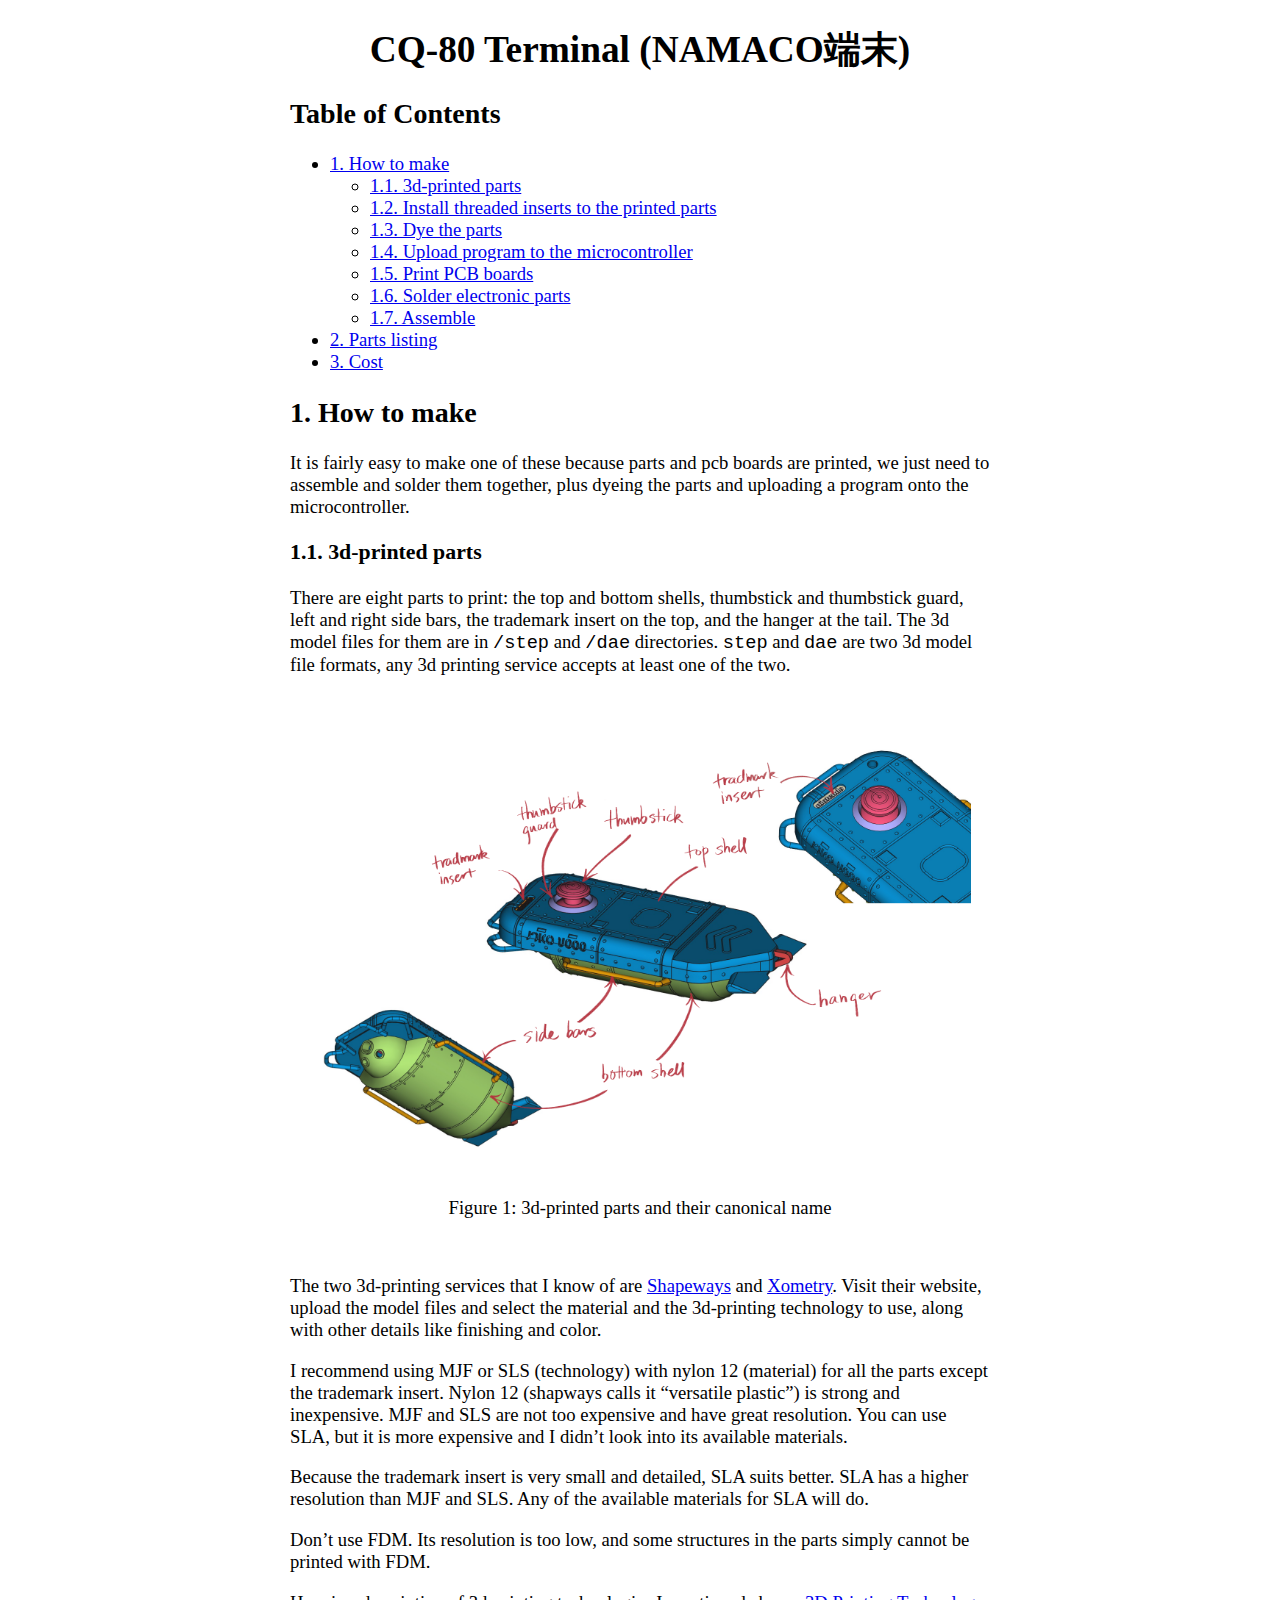
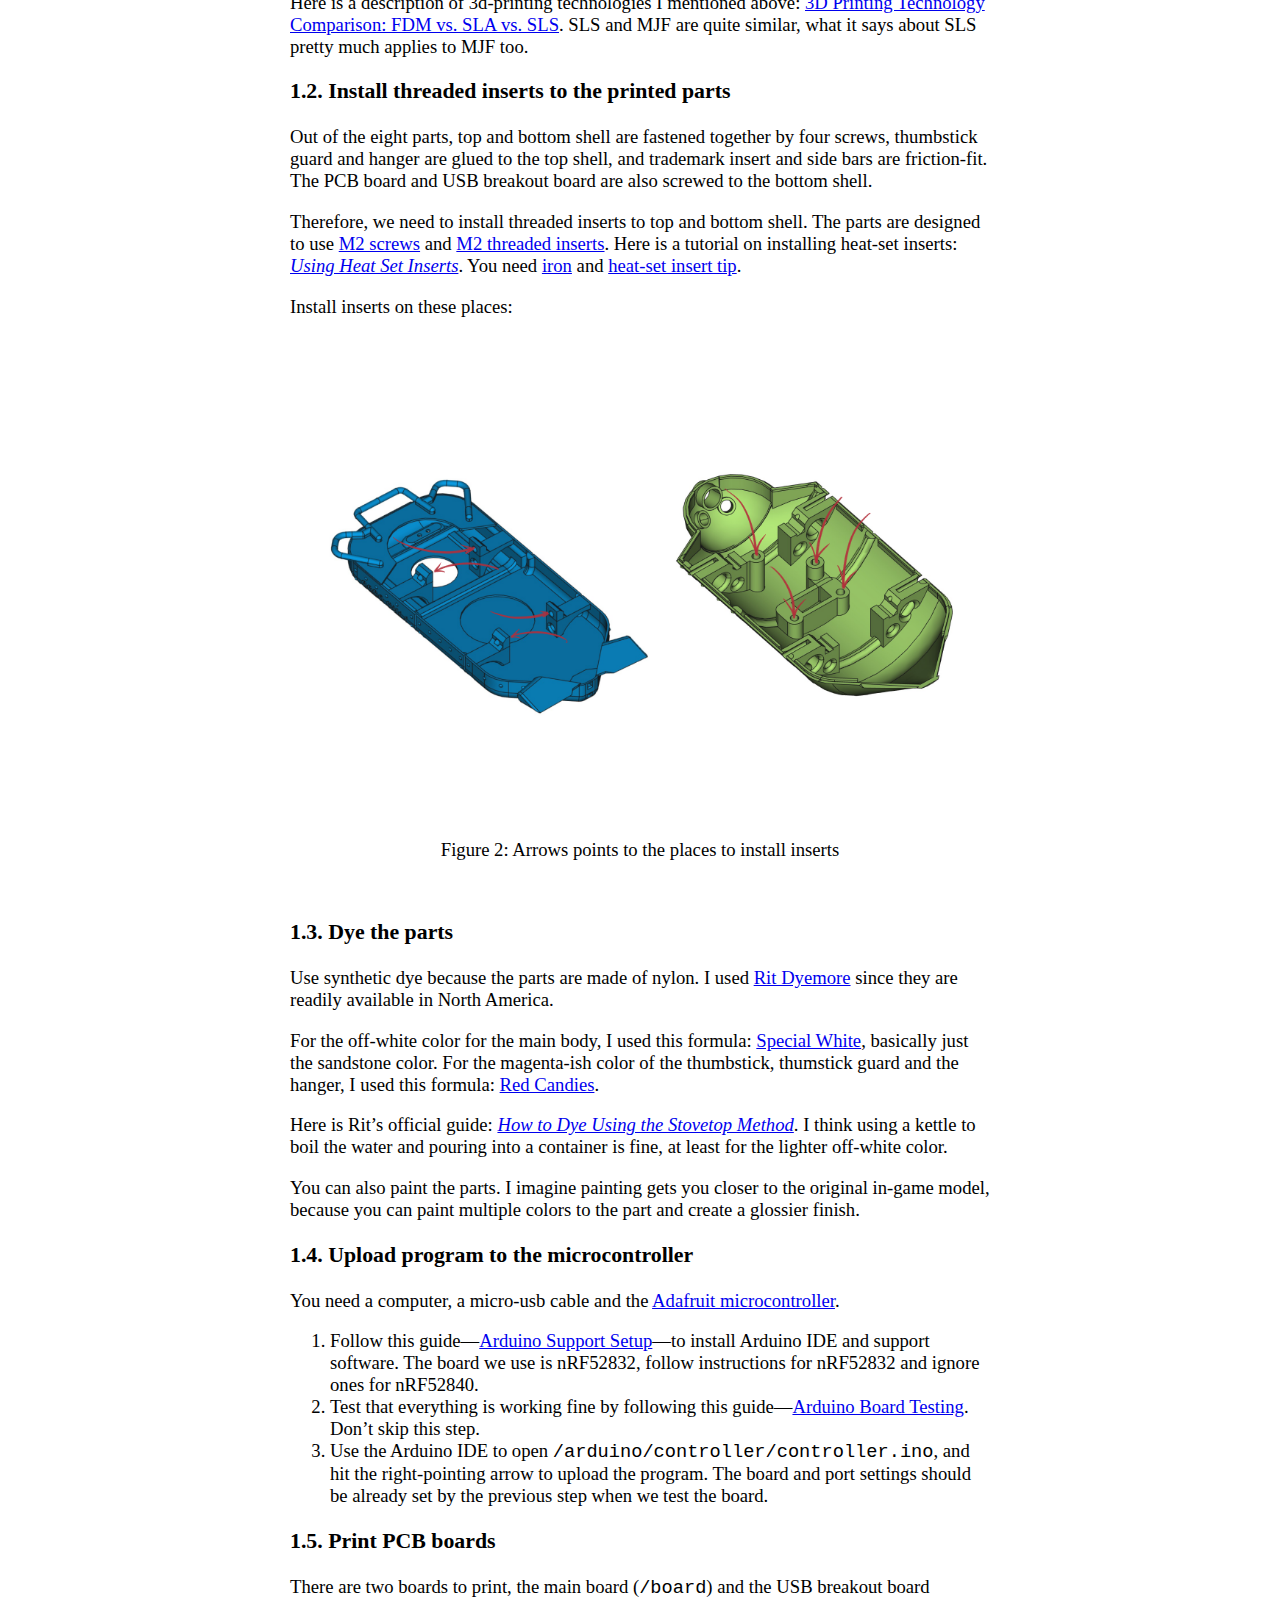
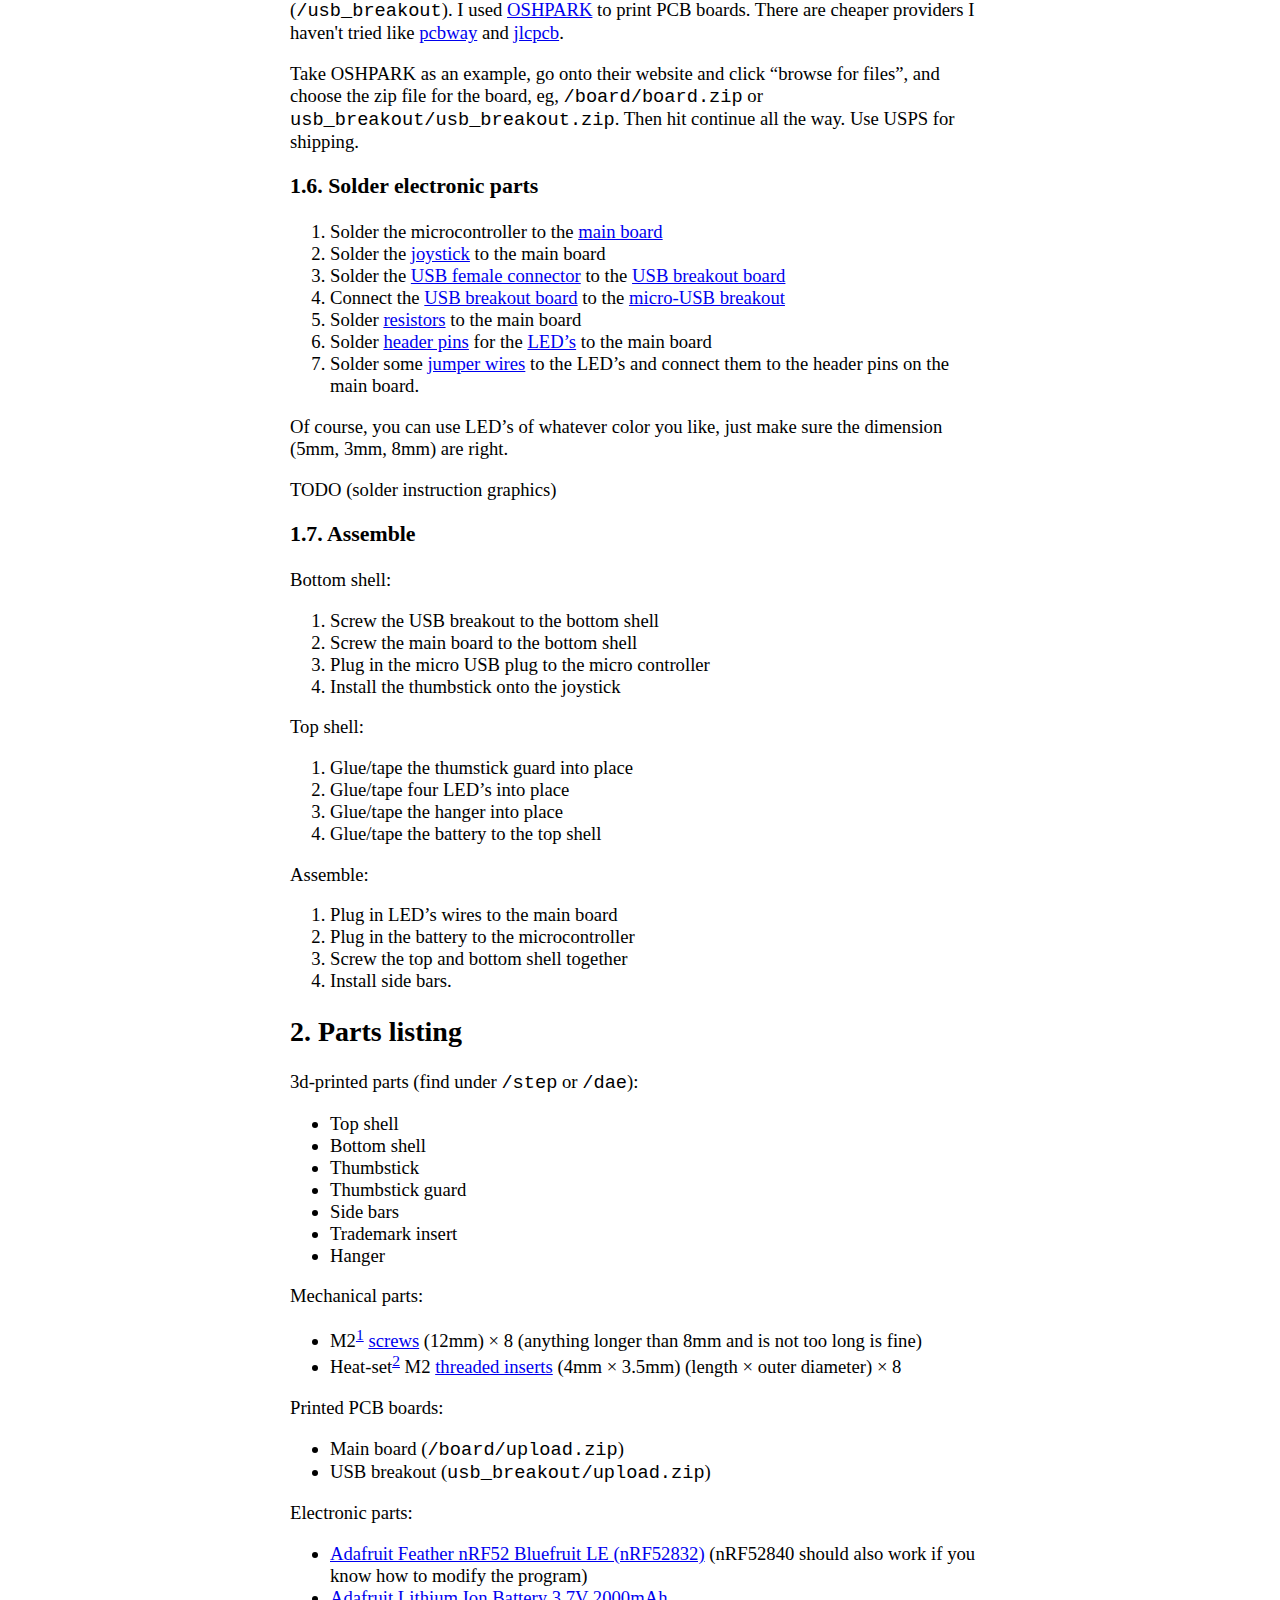
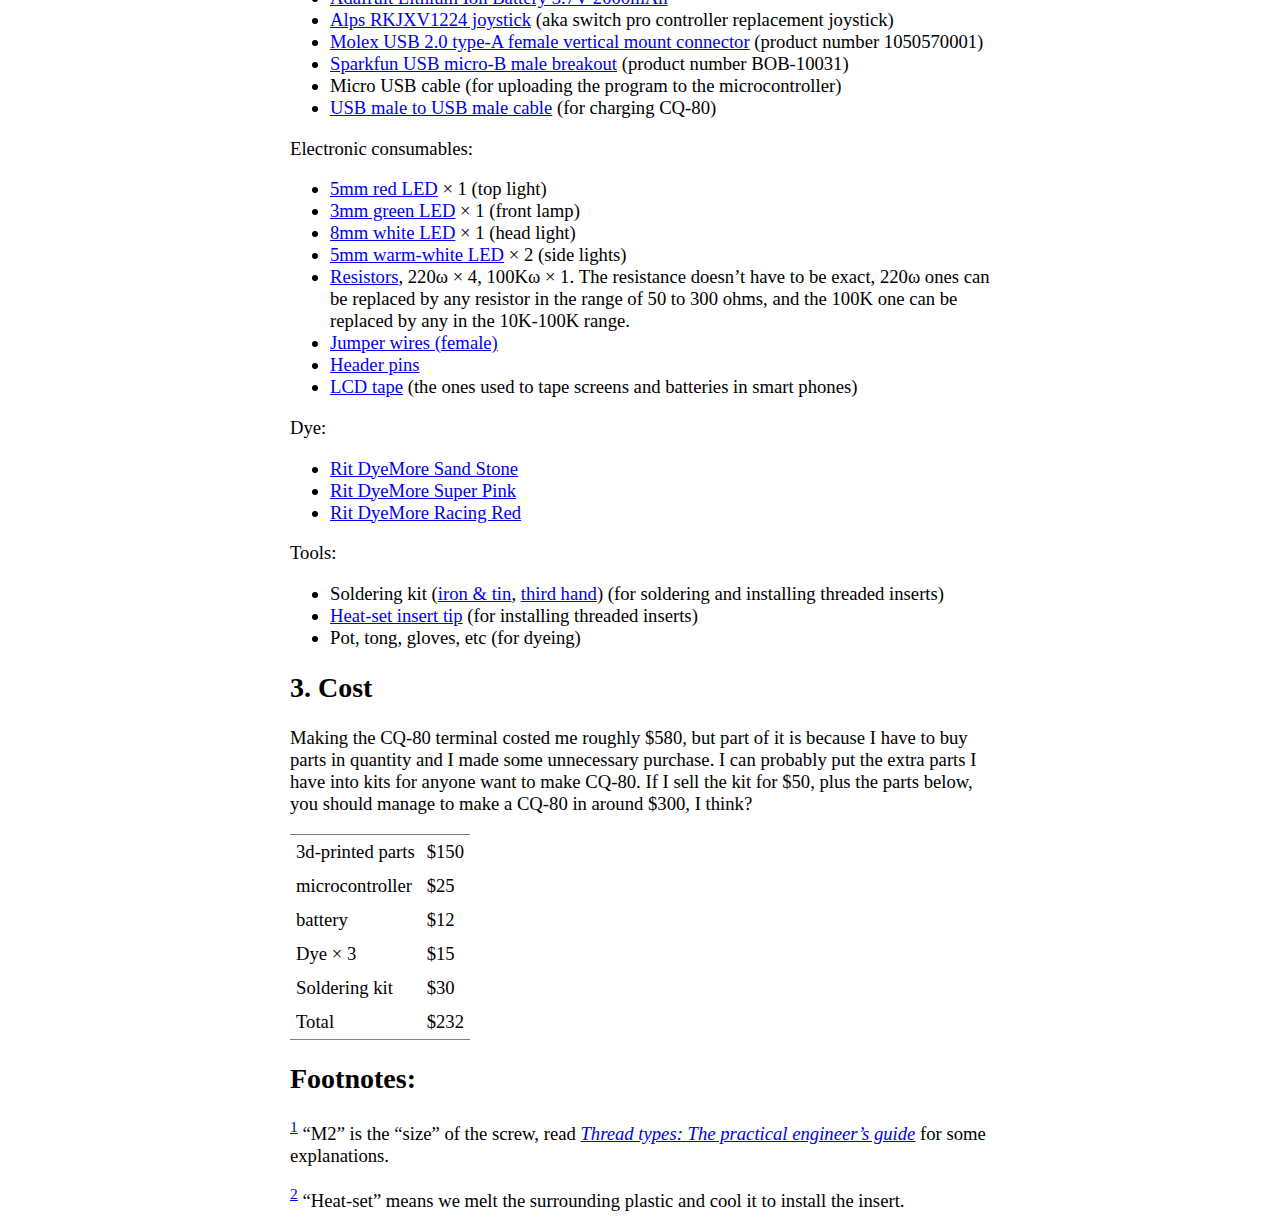
<file: index.html>
<?xml version="1.0" encoding="utf-8"?>
<!DOCTYPE html PUBLIC "-//W3C//DTD XHTML 1.0 Strict//EN"
"http://www.w3.org/TR/xhtml1/DTD/xhtml1-strict.dtd">
<html xmlns="http://www.w3.org/1999/xhtml" lang="en" xml:lang="en">
<head>
<!-- 2022-08-09 Tue 19:43 -->
<meta http-equiv="Content-Type" content="text/html;charset=utf-8" />
<meta name="viewport" content="width=device-width, initial-scale=1" />
<title>CQ-80 Terminal (NAMACO端末)</title>
<meta name="author" content="Yuan Fu" />
<meta name="generator" content="Org Mode" />
<style>
  #content { max-width: 60em; margin: auto; }
  .title  { text-align: center;
             margin-bottom: .2em; }
  .subtitle { text-align: center;
              font-size: medium;
              font-weight: bold;
              margin-top:0; }
  .todo   { font-family: monospace; color: red; }
  .done   { font-family: monospace; color: green; }
  .priority { font-family: monospace; color: orange; }
  .tag    { background-color: #eee; font-family: monospace;
            padding: 2px; font-size: 80%; font-weight: normal; }
  .timestamp { color: #bebebe; }
  .timestamp-kwd { color: #5f9ea0; }
  .org-right  { margin-left: auto; margin-right: 0px;  text-align: right; }
  .org-left   { margin-left: 0px;  margin-right: auto; text-align: left; }
  .org-center { margin-left: auto; margin-right: auto; text-align: center; }
  .underline { text-decoration: underline; }
  #postamble p, #preamble p { font-size: 90%; margin: .2em; }
  p.verse { margin-left: 3%; }
  pre {
    border: 1px solid #e6e6e6;
    border-radius: 3px;
    background-color: #f2f2f2;
    padding: 8pt;
    font-family: monospace;
    overflow: auto;
    margin: 1.2em;
  }
  pre.src {
    position: relative;
    overflow: auto;
  }
  pre.src:before {
    display: none;
    position: absolute;
    top: -8px;
    right: 12px;
    padding: 3px;
    color: #555;
    background-color: #f2f2f299;
  }
  pre.src:hover:before { display: inline; margin-top: 14px;}
  /* Languages per Org manual */
  pre.src-asymptote:before { content: 'Asymptote'; }
  pre.src-awk:before { content: 'Awk'; }
  pre.src-authinfo::before { content: 'Authinfo'; }
  pre.src-C:before { content: 'C'; }
  /* pre.src-C++ doesn't work in CSS */
  pre.src-clojure:before { content: 'Clojure'; }
  pre.src-css:before { content: 'CSS'; }
  pre.src-D:before { content: 'D'; }
  pre.src-ditaa:before { content: 'ditaa'; }
  pre.src-dot:before { content: 'Graphviz'; }
  pre.src-calc:before { content: 'Emacs Calc'; }
  pre.src-emacs-lisp:before { content: 'Emacs Lisp'; }
  pre.src-fortran:before { content: 'Fortran'; }
  pre.src-gnuplot:before { content: 'gnuplot'; }
  pre.src-haskell:before { content: 'Haskell'; }
  pre.src-hledger:before { content: 'hledger'; }
  pre.src-java:before { content: 'Java'; }
  pre.src-js:before { content: 'Javascript'; }
  pre.src-latex:before { content: 'LaTeX'; }
  pre.src-ledger:before { content: 'Ledger'; }
  pre.src-lisp:before { content: 'Lisp'; }
  pre.src-lilypond:before { content: 'Lilypond'; }
  pre.src-lua:before { content: 'Lua'; }
  pre.src-matlab:before { content: 'MATLAB'; }
  pre.src-mscgen:before { content: 'Mscgen'; }
  pre.src-ocaml:before { content: 'Objective Caml'; }
  pre.src-octave:before { content: 'Octave'; }
  pre.src-org:before { content: 'Org mode'; }
  pre.src-oz:before { content: 'OZ'; }
  pre.src-plantuml:before { content: 'Plantuml'; }
  pre.src-processing:before { content: 'Processing.js'; }
  pre.src-python:before { content: 'Python'; }
  pre.src-R:before { content: 'R'; }
  pre.src-ruby:before { content: 'Ruby'; }
  pre.src-sass:before { content: 'Sass'; }
  pre.src-scheme:before { content: 'Scheme'; }
  pre.src-screen:before { content: 'Gnu Screen'; }
  pre.src-sed:before { content: 'Sed'; }
  pre.src-sh:before { content: 'shell'; }
  pre.src-sql:before { content: 'SQL'; }
  pre.src-sqlite:before { content: 'SQLite'; }
  /* additional languages in org.el's org-babel-load-languages alist */
  pre.src-forth:before { content: 'Forth'; }
  pre.src-io:before { content: 'IO'; }
  pre.src-J:before { content: 'J'; }
  pre.src-makefile:before { content: 'Makefile'; }
  pre.src-maxima:before { content: 'Maxima'; }
  pre.src-perl:before { content: 'Perl'; }
  pre.src-picolisp:before { content: 'Pico Lisp'; }
  pre.src-scala:before { content: 'Scala'; }
  pre.src-shell:before { content: 'Shell Script'; }
  pre.src-ebnf2ps:before { content: 'ebfn2ps'; }
  /* additional language identifiers per "defun org-babel-execute"
       in ob-*.el */
  pre.src-cpp:before  { content: 'C++'; }
  pre.src-abc:before  { content: 'ABC'; }
  pre.src-coq:before  { content: 'Coq'; }
  pre.src-groovy:before  { content: 'Groovy'; }
  /* additional language identifiers from org-babel-shell-names in
     ob-shell.el: ob-shell is the only babel language using a lambda to put
     the execution function name together. */
  pre.src-bash:before  { content: 'bash'; }
  pre.src-csh:before  { content: 'csh'; }
  pre.src-ash:before  { content: 'ash'; }
  pre.src-dash:before  { content: 'dash'; }
  pre.src-ksh:before  { content: 'ksh'; }
  pre.src-mksh:before  { content: 'mksh'; }
  pre.src-posh:before  { content: 'posh'; }
  /* Additional Emacs modes also supported by the LaTeX listings package */
  pre.src-ada:before { content: 'Ada'; }
  pre.src-asm:before { content: 'Assembler'; }
  pre.src-caml:before { content: 'Caml'; }
  pre.src-delphi:before { content: 'Delphi'; }
  pre.src-html:before { content: 'HTML'; }
  pre.src-idl:before { content: 'IDL'; }
  pre.src-mercury:before { content: 'Mercury'; }
  pre.src-metapost:before { content: 'MetaPost'; }
  pre.src-modula-2:before { content: 'Modula-2'; }
  pre.src-pascal:before { content: 'Pascal'; }
  pre.src-ps:before { content: 'PostScript'; }
  pre.src-prolog:before { content: 'Prolog'; }
  pre.src-simula:before { content: 'Simula'; }
  pre.src-tcl:before { content: 'tcl'; }
  pre.src-tex:before { content: 'TeX'; }
  pre.src-plain-tex:before { content: 'Plain TeX'; }
  pre.src-verilog:before { content: 'Verilog'; }
  pre.src-vhdl:before { content: 'VHDL'; }
  pre.src-xml:before { content: 'XML'; }
  pre.src-nxml:before { content: 'XML'; }
  /* add a generic configuration mode; LaTeX export needs an additional
     (add-to-list 'org-latex-listings-langs '(conf " ")) in .emacs */
  pre.src-conf:before { content: 'Configuration File'; }

  table { border-collapse:collapse; }
  caption.t-above { caption-side: top; }
  caption.t-bottom { caption-side: bottom; }
  td, th { vertical-align:top;  }
  th.org-right  { text-align: center;  }
  th.org-left   { text-align: center;   }
  th.org-center { text-align: center; }
  td.org-right  { text-align: right;  }
  td.org-left   { text-align: left;   }
  td.org-center { text-align: center; }
  dt { font-weight: bold; }
  .footpara { display: inline; }
  .footdef  { margin-bottom: 1em; }
  .figure { padding: 1em; }
  .figure p { text-align: center; }
  .equation-container {
    display: table;
    text-align: center;
    width: 100%;
  }
  .equation {
    vertical-align: middle;
  }
  .equation-label {
    display: table-cell;
    text-align: right;
    vertical-align: middle;
  }
  .inlinetask {
    padding: 10px;
    border: 2px solid gray;
    margin: 10px;
    background: #ffffcc;
  }
  #org-div-home-and-up
   { text-align: right; font-size: 70%; white-space: nowrap; }
  textarea { overflow-x: auto; }
  .linenr { font-size: smaller }
  .code-highlighted { background-color: #ffff00; }
  .org-info-js_info-navigation { border-style: none; }
  #org-info-js_console-label
    { font-size: 10px; font-weight: bold; white-space: nowrap; }
  .org-info-js_search-highlight
    { background-color: #ffff00; color: #000000; font-weight: bold; }
  .org-svg { }
</style>
<link id="style" rel="stylesheet" type="text/css" href="./style.css"/>
</head>
<body>
<div id="content" class="content">
<h1 class="title">CQ-80 Terminal (NAMACO端末)</h1>
<div id="table-of-contents" role="doc-toc">
<h2>Table of Contents</h2>
<div id="text-table-of-contents" role="doc-toc">
<ul>
<li><a href="#orga6b25e9">1. How to make</a>
<ul>
<li><a href="#org6c5df60">1.1. 3d-printed parts</a></li>
<li><a href="#orge609a54">1.2. Install threaded inserts to the printed parts</a></li>
<li><a href="#orgf99b71d">1.3. Dye the parts</a></li>
<li><a href="#orgf21ef56">1.4. Upload program to the microcontroller</a></li>
<li><a href="#org995d536">1.5. Print PCB boards</a></li>
<li><a href="#org733603c">1.6. Solder electronic parts</a></li>
<li><a href="#org9750873">1.7. Assemble</a></li>
</ul>
</li>
<li><a href="#org3354408">2. Parts listing</a></li>
<li><a href="#orgc00de3e">3. Cost</a></li>
</ul>
</div>
</div>

<div id="outline-container-orga6b25e9" class="outline-2">
<h2 id="orga6b25e9"><span class="section-number-2">1.</span> How to make</h2>
<div class="outline-text-2" id="text-1">
<p>
It is fairly easy to make one of these because parts and pcb boards are printed, we just need to assemble and solder them together, plus dyeing the parts and uploading a program onto the microcontroller.
</p>
</div>

<div id="outline-container-org6c5df60" class="outline-3">
<h3 id="org6c5df60"><span class="section-number-3">1.1.</span> 3d-printed parts</h3>
<div class="outline-text-3" id="text-1-1">
<p>
There are eight parts to print: the top and bottom shells, thumbstick and thumbstick guard, left and right side bars, the trademark insert on the top, and the hanger at the tail. The 3d model files for them are in <code>/step</code> and <code>/dae</code> directories. <code>step</code> and <code>dae</code> are two 3d model file formats, any 3d printing service accepts at least one of the two.
</p>


<div id="orga9e8b12" class="figure">
<p><img src="./graphics/3d-printed-parts.png" alt="3d-printed-parts.png" width="100%" />
</p>
<p><span class="figure-number">Figure 1: </span>3d-printed parts and their canonical name</p>
</div>

<p>
The two 3d-printing services that I know of are <a href="https://www.shapeways.com/">Shapeways</a> and <a href="https://www.xometry.com/">Xometry</a>. Visit their website, upload the model files and select the material and the 3d-printing technology to use, along with other details like finishing and color.
</p>

<p>
I recommend using MJF or SLS (technology) with nylon 12 (material) for all the parts except the trademark insert. Nylon 12 (shapways calls it “versatile plastic”) is strong and inexpensive. MJF and SLS are not too expensive and have great resolution. You can use SLA, but it is more expensive and I didn’t look into its available materials.
</p>

<p>
Because the trademark insert is very small and detailed, SLA suits better. SLA has a higher resolution than MJF and SLS. Any of the available materials for SLA will do.
</p>

<p>
Don’t use FDM. Its resolution is too low, and some structures in the parts simply cannot be printed with FDM.
</p>

<p>
Here is a description of 3d-printing technologies I mentioned above: <a href="https://formlabs.com/blog/fdm-vs-sla-vs-sls-how-to-choose-the-right-3d-printing-technology/">3D Printing Technology Comparison: FDM vs. SLA vs. SLS</a>. SLS and MJF are quite similar, what it says about SLS pretty much applies to MJF too.
</p>
</div>
</div>

<div id="outline-container-orge609a54" class="outline-3">
<h3 id="orge609a54"><span class="section-number-3">1.2.</span> Install threaded inserts to the printed parts</h3>
<div class="outline-text-3" id="text-1-2">
<p>
Out of the eight parts, top and bottom shell are fastened together by four screws, thumbstick guard and hanger are glued to the top shell, and trademark insert and side bars are friction-fit. The PCB board and USB breakout board are also screwed to the bottom shell.
</p>

<p>
Therefore, we need to install threaded inserts to top and bottom shell. The parts are designed to use <a href="#orge469ecf">M2 screws</a> and <a href="#org3b8f50f">M2 threaded inserts</a>. Here is a tutorial on installing heat-set inserts: <i><a href="https://markforged.com/resources/blog/heat-set-inserts">Using Heat Set Inserts</a></i>. You need <a href="#orgc56bfb4">iron</a> and <a href="#org3c60dde">heat-set insert tip</a>.
</p>

<p>
Install inserts on these places:
</p>


<div id="org33e88ba" class="figure">
<p><img src="./graphics/threaded-insert-position.png" alt="threaded-insert-position.png" width="100%" />
</p>
<p><span class="figure-number">Figure 2: </span>Arrows points to the places to install inserts</p>
</div>
</div>
</div>


<div id="outline-container-orgf99b71d" class="outline-3">
<h3 id="orgf99b71d"><span class="section-number-3">1.3.</span> Dye the parts</h3>
<div class="outline-text-3" id="text-1-3">
<p>
Use synthetic dye because the parts are made of nylon. I used <a href="#orgf0a1c41">Rit Dyemore</a> since they are readily available in North America.
</p>

<p>
For the off-white color for the main body, I used this formula: <a href="https://www.ritdye.com/color-formulas/special-white-for-nylon/?type=203&amp;hue=0&amp;collection=0&amp;collaboration=0">Special White</a>, basically just the sandstone color. For the magenta-ish color of the thumbstick, thumstick guard and the hanger, I used this formula: <a href="https://www.ritdye.com/color-formulas/red-candies/?type=203&amp;hue=0&amp;collection=0&amp;collaboration=0">Red Candies</a>.
</p>

<p>
Here is Rit’s official guide: <i><a href="https://www.ritdye.com/instructions/stovetop/">How to Dye Using the Stovetop Method</a></i>. I think using a kettle to boil the water and pouring into a container is fine, at least for the lighter off-white color.
</p>

<p>
You can also paint the parts. I imagine painting gets you closer to the original in-game model, because you can paint multiple colors to the part and create a glossier finish.
</p>
</div>
</div>

<div id="outline-container-orgf21ef56" class="outline-3">
<h3 id="orgf21ef56"><span class="section-number-3">1.4.</span> Upload program to the microcontroller</h3>
<div class="outline-text-3" id="text-1-4">
<p>
You need a computer, a micro-usb cable and the <a href="#orgd098917">Adafruit microcontroller</a>.
</p>

<ol class="org-ol">
<li>Follow this guide—<a href="https://learn.adafruit.com/bluefruit-nrf52-feather-learning-guide/arduino-bsp-setup">Arduino Support Setup</a>—to install Arduino IDE and support software. The board we use is nRF52832, follow instructions for nRF52832 and ignore ones for nRF52840.</li>
<li>Test that everything is working fine by following this guide—<a href="https://learn.adafruit.com/bluefruit-nrf52-feather-learning-guide/arduino-board-setup">Arduino Board Testing</a>. Don’t skip this step.</li>
<li>Use the Arduino IDE to open <code>/arduino/controller/controller.ino</code>, and hit the right-pointing arrow to upload the program. The board and port settings should be already set by the previous step when we test the board.</li>
</ol>
</div>
</div>

<div id="outline-container-org995d536" class="outline-3">
<h3 id="org995d536"><span class="section-number-3">1.5.</span> Print PCB boards</h3>
<div class="outline-text-3" id="text-1-5">
<p>
There are two boards to print, the main board (<code>/board</code>) and the USB breakout board (<code>/usb_breakout</code>). I used <a href="https://oshpark.com/">OSHPARK</a> to print PCB boards. There are cheaper providers I haven't tried like <a href="https://www.pcbway.com/">pcbway</a> and <a href="https://jlcpcb.com/">jlcpcb</a>.
</p>

<p>
Take OSHPARK as an example, go onto their website and click “browse for files”, and choose the zip file for the board, eg, <code>/board/board.zip</code> or <code>usb_breakout/usb_breakout.zip</code>. Then hit continue all the way. Use USPS for shipping.
</p>
</div>
</div>

<div id="outline-container-org733603c" class="outline-3">
<h3 id="org733603c"><span class="section-number-3">1.6.</span> Solder electronic parts</h3>
<div class="outline-text-3" id="text-1-6">
<ol class="org-ol">
<li>Solder the microcontroller to the <a href="#org6c24f8f">main board</a></li>
<li>Solder the <a href="#org5470545">joystick</a> to the main board</li>
<li>Solder the <a href="#org7f4ddc3">USB female connector</a> to the <a href="#org021841e">USB breakout board</a></li>
<li>Connect the <a href="#org021841e">USB breakout board</a> to the <a href="#orgd5b050b">micro-USB breakout</a></li>
<li>Solder <a href="#orgadfd819">resistors</a> to the main board</li>
<li>Solder <a href="#org09c86d6">header pins</a> for the <a href="#orge377aa6">LED’s</a> to the main board</li>
<li>Solder some <a href="#org415ce5b">jumper wires</a> to the LED’s and connect them to the header pins on the main board.</li>
</ol>

<p>
Of course, you can use LED’s of whatever color you like, just make sure the dimension (5mm, 3mm, 8mm) are right.
</p>

<p>
TODO (solder instruction graphics)
</p>
</div>
</div>

<div id="outline-container-org9750873" class="outline-3">
<h3 id="org9750873"><span class="section-number-3">1.7.</span> Assemble</h3>
<div class="outline-text-3" id="text-1-7">
<p>
Bottom shell:
</p>
<ol class="org-ol">
<li>Screw the USB breakout to the bottom shell</li>
<li>Screw the main board to the bottom shell</li>
<li>Plug in the micro USB plug to the micro controller</li>
<li>Install the thumbstick onto the joystick</li>
</ol>

<p>
Top shell:
</p>
<ol class="org-ol">
<li>Glue/tape the thumstick guard into place</li>
<li>Glue/tape four LED’s into place</li>
<li>Glue/tape the hanger into place</li>
<li>Glue/tape the battery to the top shell</li>
</ol>

<p>
Assemble:
</p>
<ol class="org-ol">
<li>Plug in LED’s wires to the main board</li>
<li>Plug in the battery to the microcontroller</li>
<li>Screw the top and bottom shell together</li>
<li>Install side bars.</li>
</ol>
</div>
</div>
</div>

<div id="outline-container-org3354408" class="outline-2">
<h2 id="org3354408"><span class="section-number-2">2.</span> Parts listing</h2>
<div class="outline-text-2" id="text-2">
<p>
3d-printed parts (find under <code>/step</code> or <code>/dae</code>):
</p>
<ul class="org-ul">
<li>Top shell <a id="org7670e00"></a></li>
<li>Bottom shell <a id="orge0bb909"></a></li>
<li>Thumbstick <a id="orga8e6dbe"></a></li>
<li>Thumbstick guard <a id="orgae4ccb2"></a></li>
<li>Side bars <a id="orgcea2a1f"></a></li>
<li>Trademark insert <a id="orgb438ba9"></a></li>
<li>Hanger <a id="orga25772b"></a></li>
</ul>

<p>
Mechanical parts:
</p>
<ul class="org-ul">
<li>M2<sup><a id="fnr.1" class="footref" href="#fn.1" role="doc-backlink">1</a></sup> <a href="https://www.amazon.com/s?k=M2+screws+12mm&amp;crid=1D6SZEUYTS1PO&amp;sprefix=m2+screws+12m%2Caps%2C265&amp;ref=nb_sb_noss_2">screws</a> (12mm) × 8 (anything longer than 8mm and is not too long is fine) <a id="orge469ecf"></a></li>
<li>Heat-set<sup><a id="fnr.2" class="footref" href="#fn.2" role="doc-backlink">2</a></sup> M2 <a href="https://www.amazon.com/s?k=M2+heat-set+threaded+insert+3.5+x+4&amp;crid=2D95DDIXZW9M3&amp;sprefix=m2+heat-set+threaded+insert+3.5+x+4%2Caps%2C109&amp;ref=nb_sb_noss">threaded inserts</a> (4mm × 3.5mm) (length × outer diameter) × 8 <a id="org3b8f50f"></a></li>
</ul>

<p>
Printed PCB boards:
</p>
<ul class="org-ul">
<li>Main board (<code>/board/upload.zip</code>) <a id="org6c24f8f"></a></li>
<li>USB breakout (<code>usb_breakout/upload.zip</code>) <a id="org021841e"></a></li>
</ul>

<p>
Electronic parts:
</p>
<ul class="org-ul">
<li><a href="https://www.adafruit.com/product/3406">Adafruit Feather nRF52 Bluefruit LE (nRF52832)</a> (nRF52840 should also work if you know how to modify the program) <a id="orgd098917"></a></li>
<li><a href="https://www.adafruit.com/product/2011">Adafruit Lithium Ion Battery 3.7V 2000mAh</a> <a id="org7c1c928"></a></li>
<li><a href="https://www.amazon.com/s?k=switch+pro+controller+replacement+joystick&amp;crid=1QX1NDCLCAWQT&amp;sprefix=switch+pro+controller+replacement+joystick%2Caps%2C212&amp;ref=nb_sb_noss_1">Alps RKJXV1224 joystick</a> (aka switch pro controller replacement joystick) <a id="org5470545"></a></li>
<li><a href="https://www.digikey.com/en/products/detail/molex/1050570001/3045207?s=N4IgTCBcDaIOoFkAcA2A7GAtAOQCKDgCAAnwEYAGAVkrTNpPxAF0BfIA">Molex USB 2.0 type-A female vertical mount connector</a> (product number ‎1050570001‎) <a id="org7f4ddc3"></a></li>
<li><a href="https://www.digikey.com/en/products/detail/sparkfun-electronics/BOB-10031/5673778?s=N4IgTCBcDaIIwFYBsAOAtHOBOMaByAIoHAEIAugL5A">Sparkfun USB micro-B male breakout</a> (product number BOB-10031) <a id="orgd5b050b"></a></li>
<li>Micro USB cable (for uploading the program to the microcontroller)</li>
<li><a href="https://www.amazon.com/s?k=USB+male+to+USB+male&amp;ref=nb_sb_noss">USB male to USB male cable</a> (for charging CQ-80)</li>
</ul>

<p>
Electronic consumables:
</p>
<ul class="org-ul">
<li><a href="https://www.amazon.com/s?k=5mm+led&amp;crid=1DRG7DU8VXT7J&amp;sprefix=5mm+led%2Caps%2C145&amp;ref=nb_sb_noss_1">5mm red LED</a> × 1 (top light) <a id="orge377aa6"></a></li>
<li><a href="https://www.amazon.com/s?k=3mm+led&amp;crid=4JJ4EKJP17Q3&amp;sprefix=3mm+le%2Caps%2C131&amp;ref=nb_sb_noss_2">3mm green LED</a>  × 1 (front lamp)</li>
<li><a href="https://www.amazon.com/s?k=8mm+led&amp;crid=FJQQ6UVY7NAI&amp;sprefix=8mm+led%2Caps%2C140&amp;ref=nb_sb_noss_1">8mm white LED</a> × 1 (head light)</li>
<li><a href="https://www.amazon.com/s?k=5mm+led&amp;crid=1DRG7DU8VXT7J&amp;sprefix=5mm+led%2Caps%2C145&amp;ref=nb_sb_noss_1">5mm warm-white LED</a> × 2 (side lights)</li>
<li><a href="https://www.amazon.com/s?k=resistors&amp;crid=1G02OHEC2Z4WT&amp;sprefix=resistors%2Caps%2C129&amp;ref=nb_sb_noss_1">Resistors</a>, 220ω × 4, 100Kω × 1. The resistance doesn’t have to be exact, 220ω ones can be replaced by any resistor in the range of 50 to 300 ohms, and the 100K one can be replaced by any in the 10K-100K range. <a id="orgadfd819"></a></li>
<li><a href="https://www.amazon.com/s?k=jumper+wires&amp;crid=JYYBJ45HZ3F3&amp;sprefix=jumper+wire%2Caps%2C144&amp;ref=nb_sb_noss_1">Jumper wires (female)</a> <a id="org415ce5b"></a></li>
<li><a href="https://www.amazon.com/s?k=header+pins&amp;ref=nb_sb_noss">Header pins</a> <a id="org09c86d6"></a></li>
<li><a href="https://www.amazon.com/s?k=lcd+tape&amp;crid=2K79ZJAOILAMF&amp;sprefix=lcd+tape%2Caps%2C127&amp;ref=nb_sb_noss_1">LCD tape</a> (the ones used to tape screens and batteries in smart phones) <a id="orgd461dbe"></a></li>
</ul>

<p>
Dye:
</p>
<ul class="org-ul">
<li><a href="https://www.ritdye.com/products/sandstone/">Rit DyeMore Sand Stone</a> <a id="orgf0a1c41"></a></li>
<li><a href="https://www.ritdye.com/products/super-pink/">Rit DyeMore Super Pink</a></li>
<li><a href="https://www.ritdye.com/products/racing-red/">Rit DyeMore Racing Red</a></li>
</ul>

<p>
Tools:
</p>
<ul class="org-ul">
<li>Soldering kit (<a href="https://www.amazon.com/s?k=soldering+iron&amp;crid=3UY9KIX3YB4JO&amp;sprefix=soldering+iron%2Caps%2C133&amp;ref=nb_sb_noss_1">iron &amp; tin</a>, <a href="https://www.amazon.com/s?k=third+hand&amp;crid=Y0U8J28EO3EJ&amp;sprefix=third+hand%2Caps%2C139&amp;ref=nb_sb_noss_1">third hand</a>) (for soldering and installing threaded inserts) <a id="orgc56bfb4"></a></li>
<li><a href="https://www.amazon.com/dp/B08B17VQLD?psc=1&amp;ref=ppx_yo2ov_dt_b_product_details">Heat-set insert tip</a> (for installing threaded inserts) <a id="org3c60dde"></a></li>
<li>Pot, tong, gloves, etc (for dyeing)</li>
</ul>
</div>
</div>

<div id="outline-container-orgc00de3e" class="outline-2">
<h2 id="orgc00de3e"><span class="section-number-2">3.</span> Cost</h2>
<div class="outline-text-2" id="text-3">
<p>
Making the CQ-80 terminal costed me roughly $580, but part of it is because I have to buy parts in quantity and I made some unnecessary purchase. I can probably put the extra parts I have into kits for anyone want to make CQ-80. If I sell the kit for $50, plus the parts below, you should manage to make a CQ-80 in around $300, I think?
</p>

<table border="2" cellspacing="0" cellpadding="6" rules="groups" frame="hsides">


<colgroup>
<col  class="org-left" />

<col  class="org-left" />
</colgroup>
<tbody>
<tr>
<td class="org-left">3d-printed parts</td>
<td class="org-left">$150</td>
</tr>

<tr>
<td class="org-left">microcontroller</td>
<td class="org-left">$25</td>
</tr>

<tr>
<td class="org-left">battery</td>
<td class="org-left">$12</td>
</tr>

<tr>
<td class="org-left">Dye × 3</td>
<td class="org-left">$15</td>
</tr>

<tr>
<td class="org-left">Soldering kit</td>
<td class="org-left">$30</td>
</tr>

<tr>
<td class="org-left">Total</td>
<td class="org-left">$232</td>
</tr>
</tbody>
</table>
</div>
</div>
<div id="footnotes">
<h2 class="footnotes">Footnotes: </h2>
<div id="text-footnotes">

<div class="footdef"><sup><a id="fn.1" class="footnum" href="#fnr.1" role="doc-backlink">1</a></sup> <div class="footpara" role="doc-footnote"><p class="footpara">
“M2” is the “size” of the screw, read <i><a href="https://www.hubs.com/knowledge-base/thread-types/">Thread types: The practical engineer’s guide</a></i> for some explanations.
</p></div></div>

<div class="footdef"><sup><a id="fn.2" class="footnum" href="#fnr.2" role="doc-backlink">2</a></sup> <div class="footpara" role="doc-footnote"><p class="footpara">
“Heat-set” means we melt the surrounding plastic and cool it to install the insert.
</p></div></div>


</div>
</div></div>
</body>
</html>
</file>
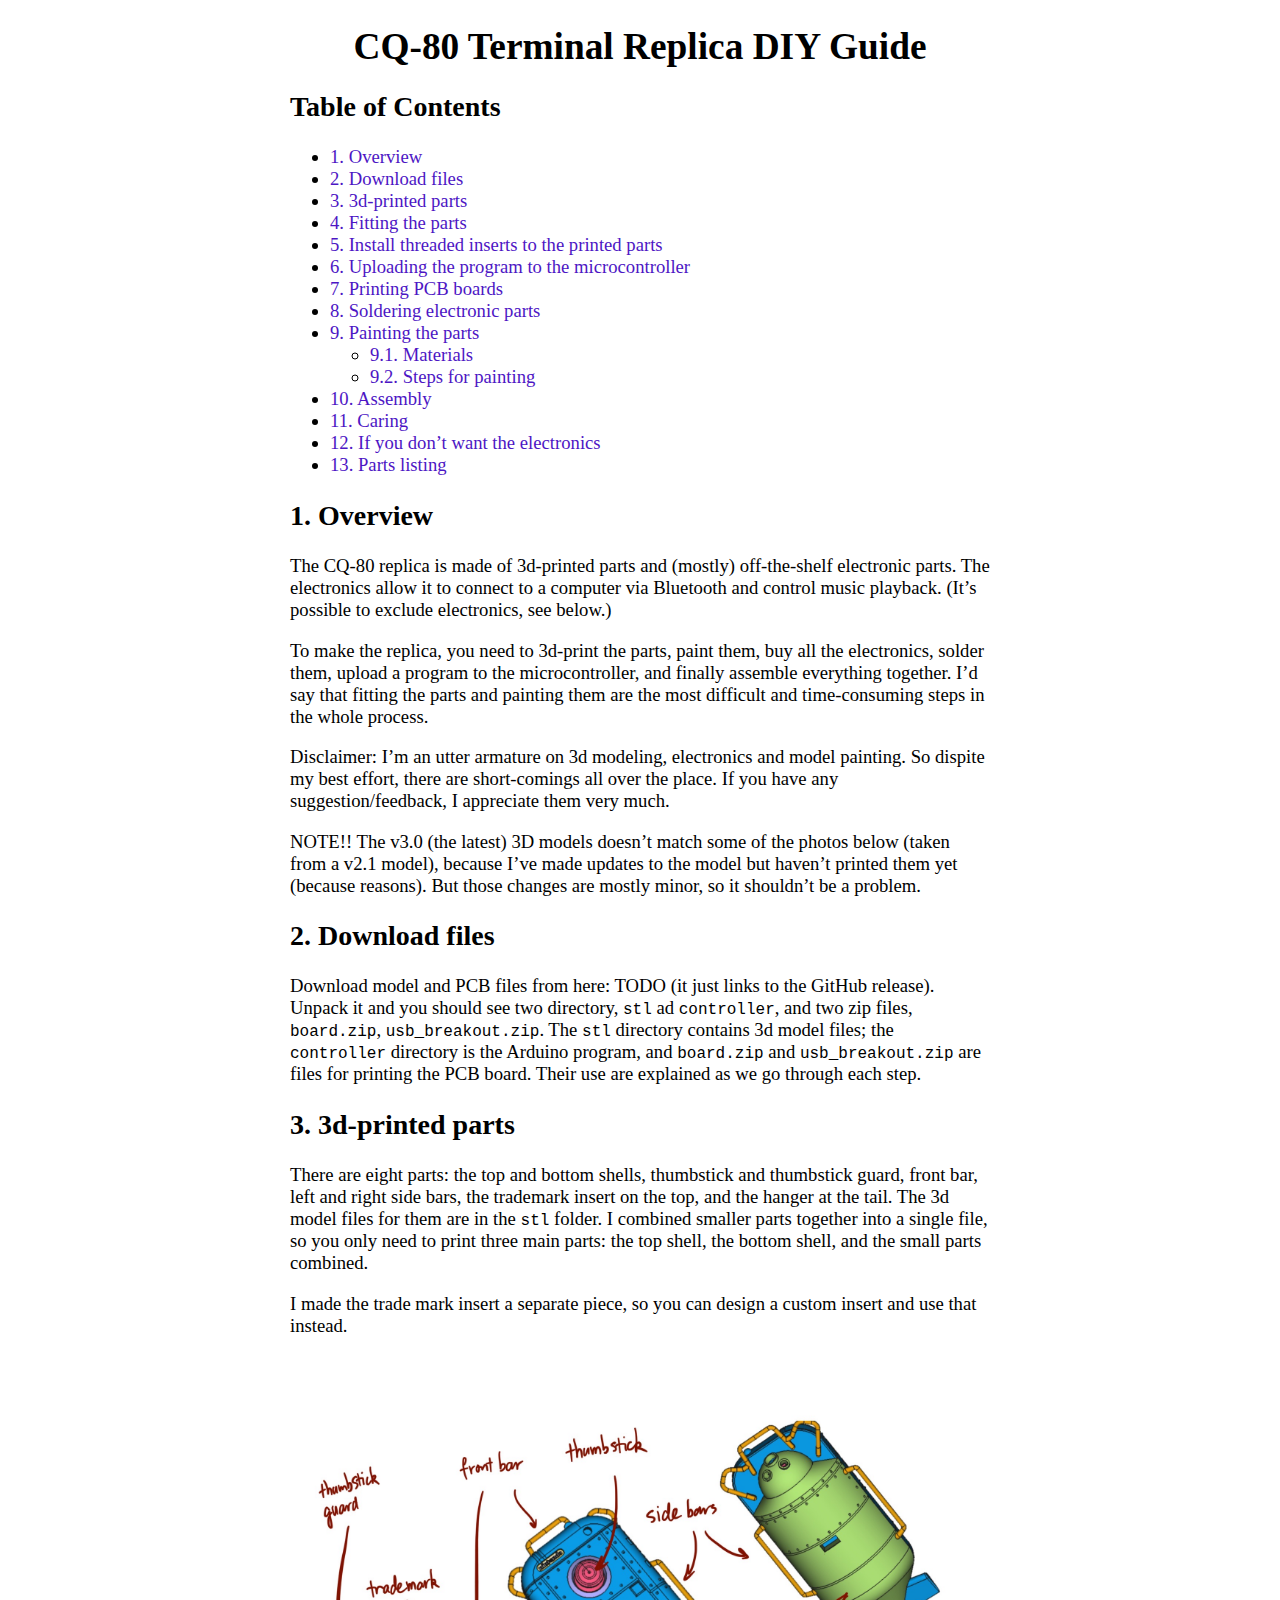
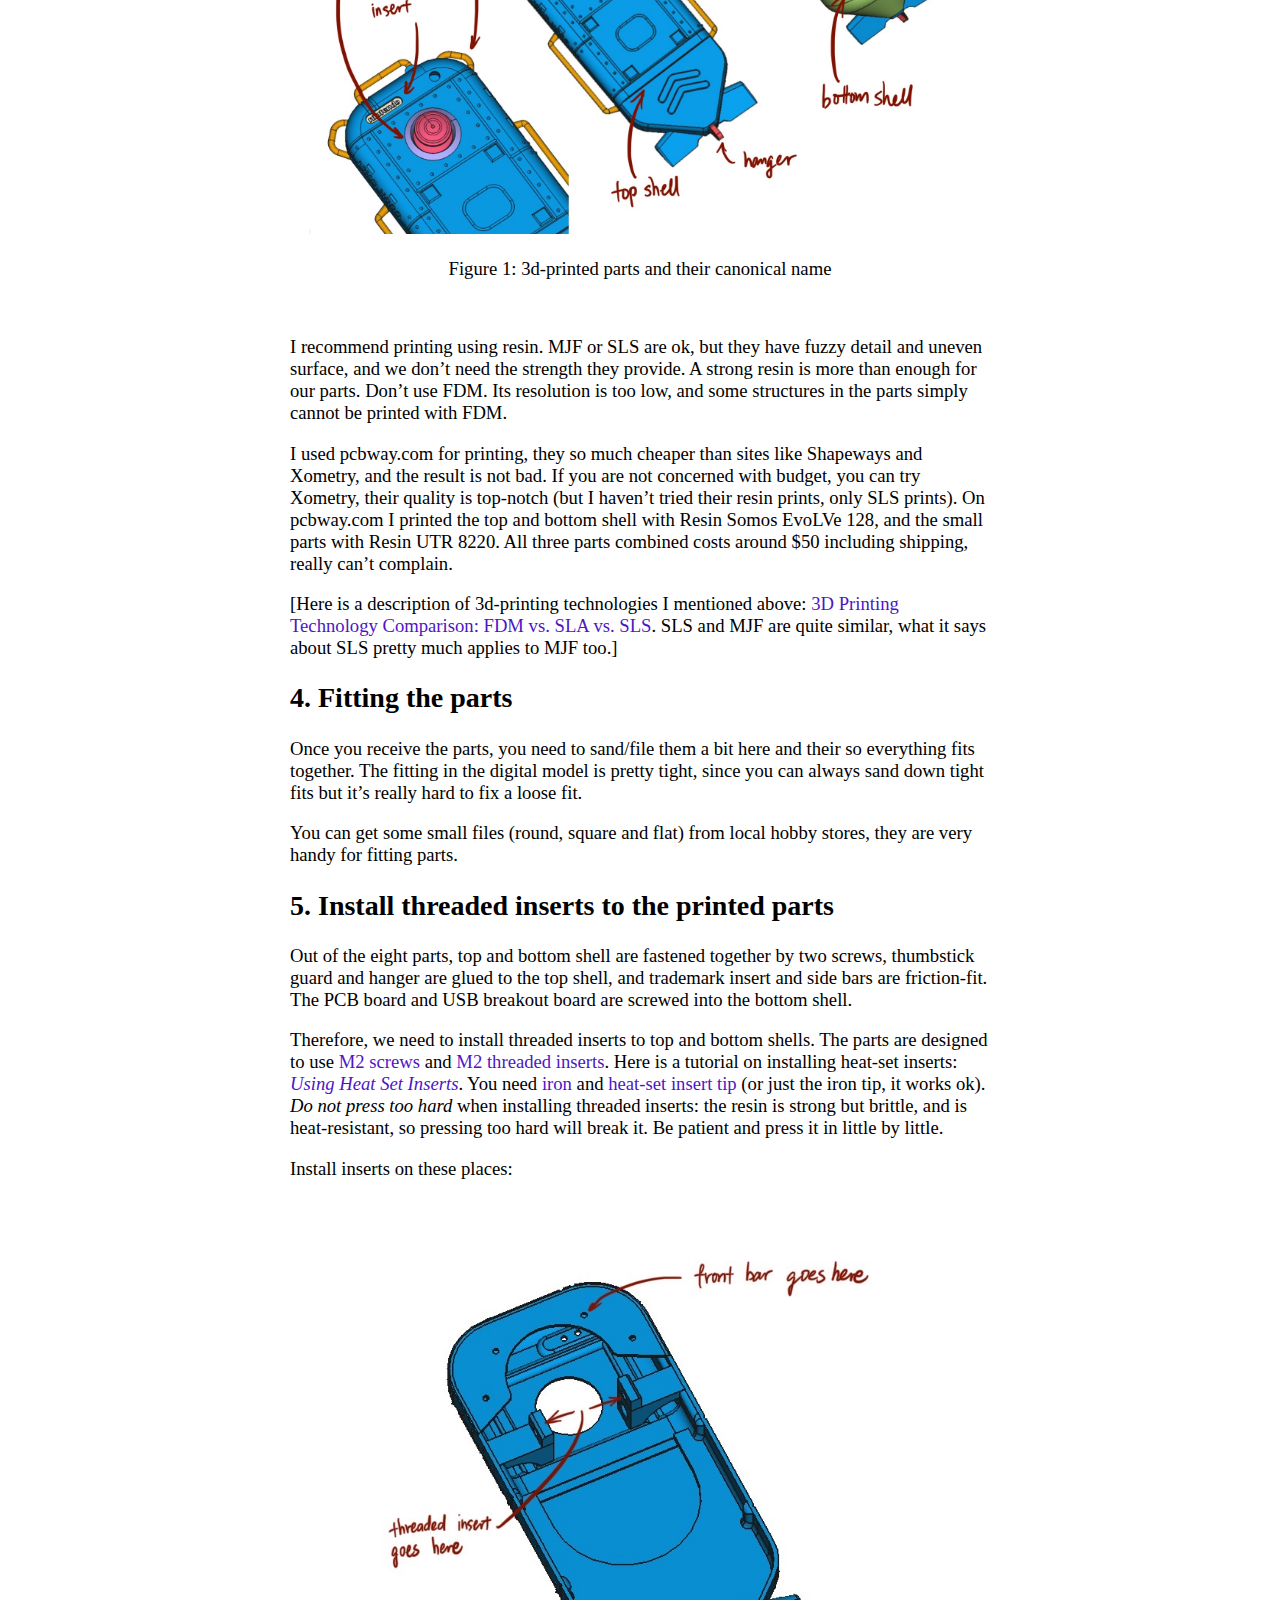
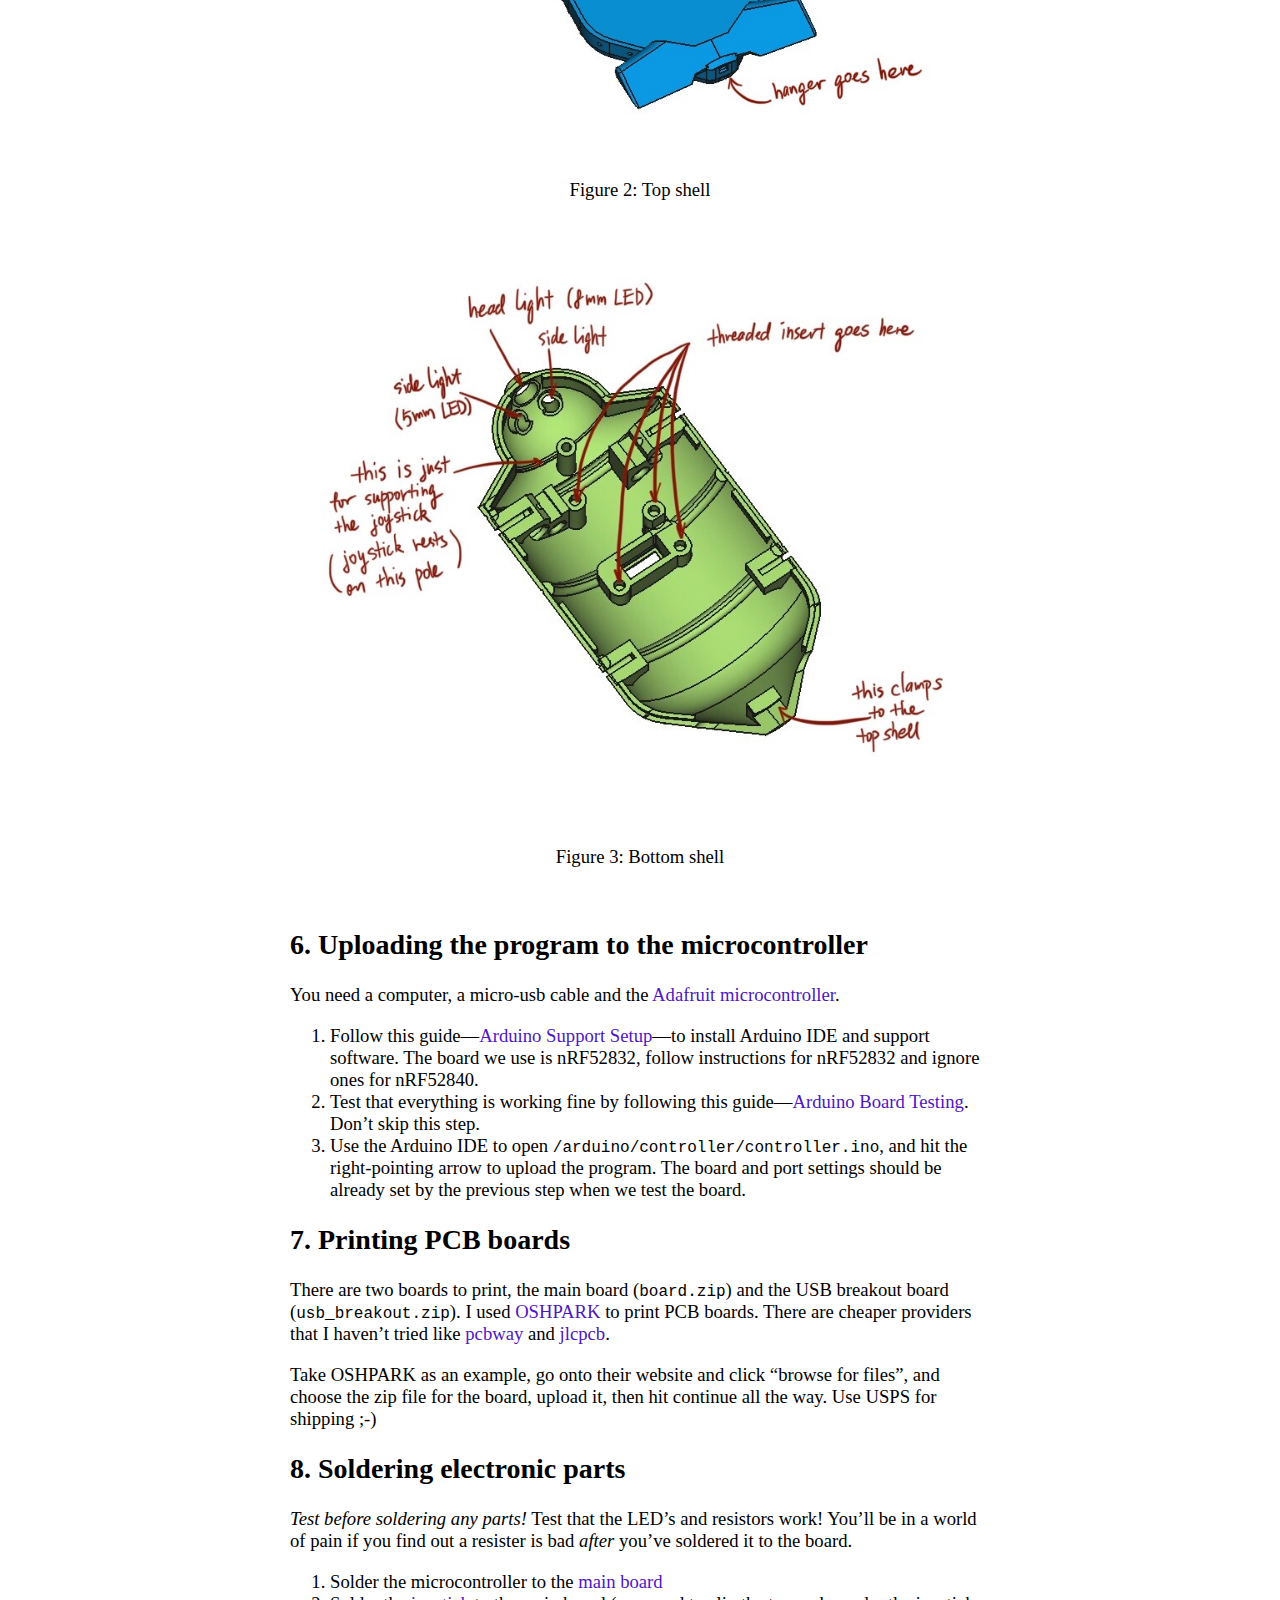
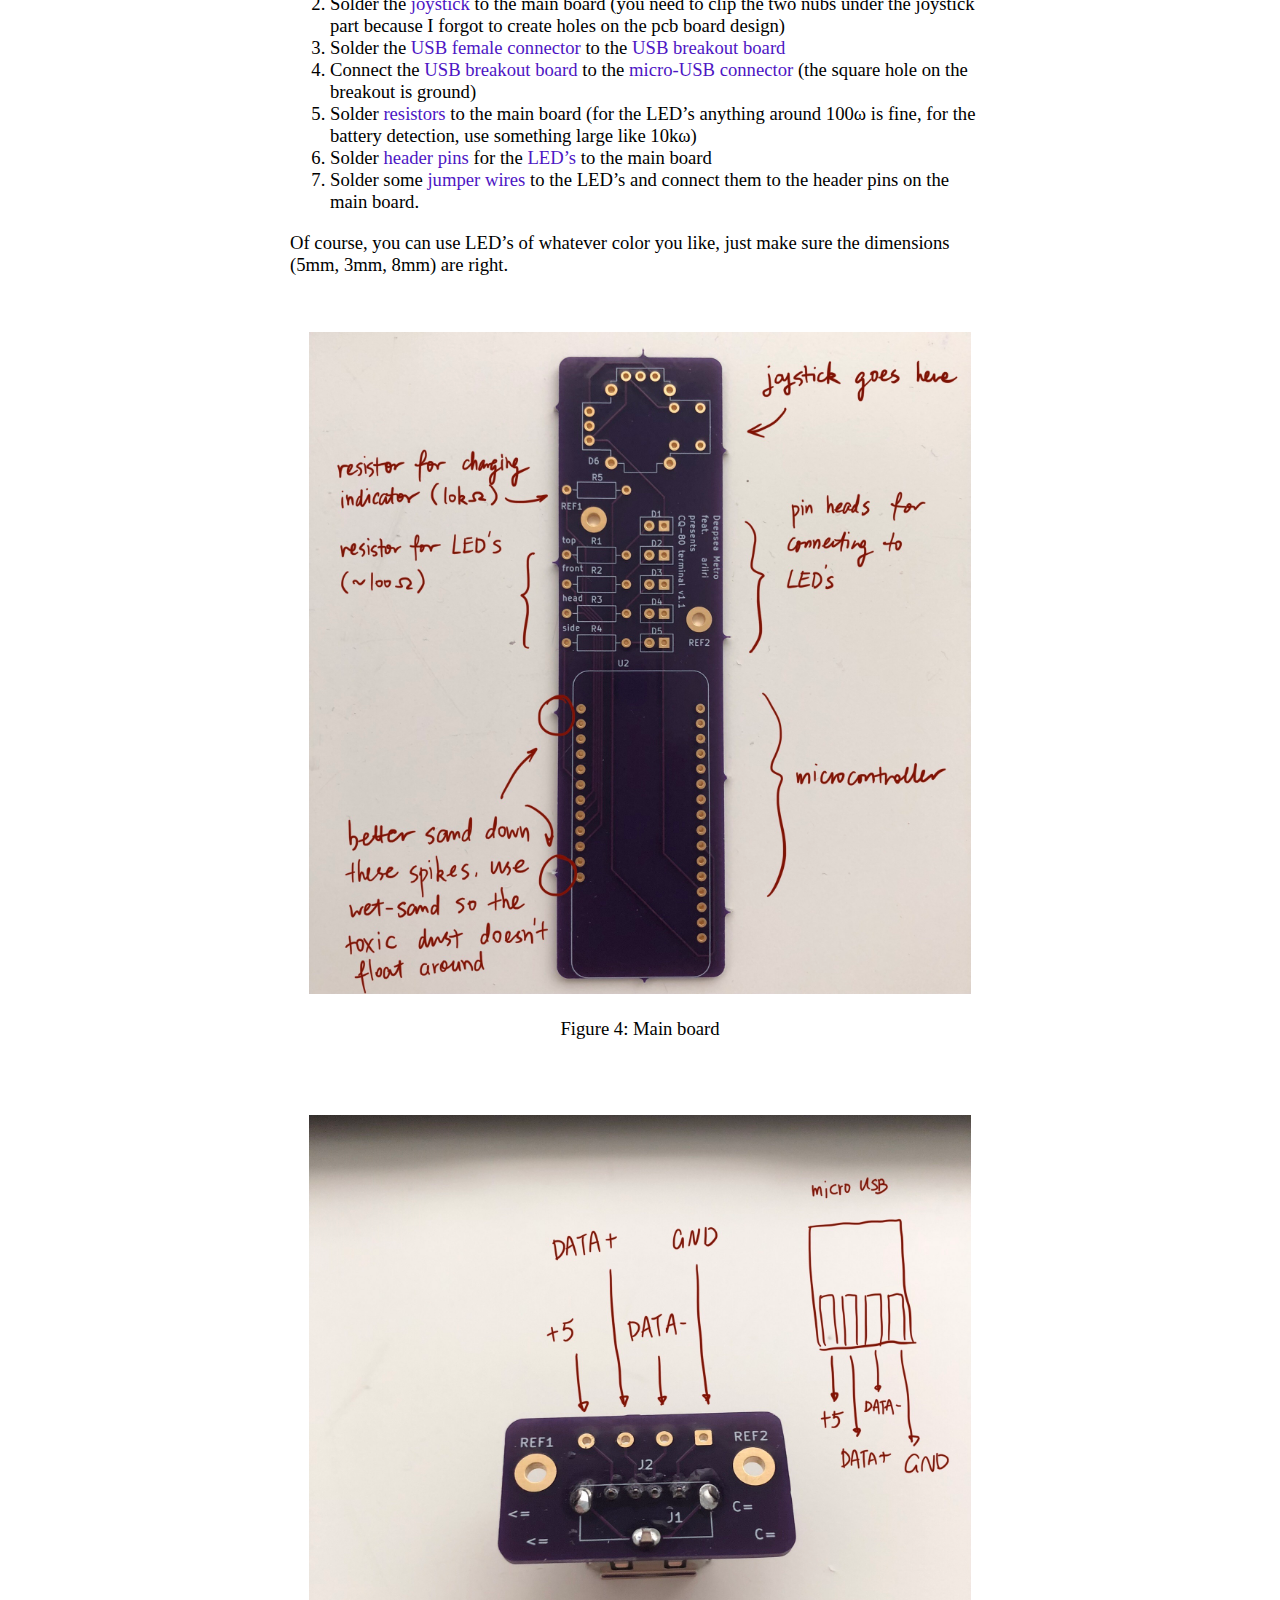
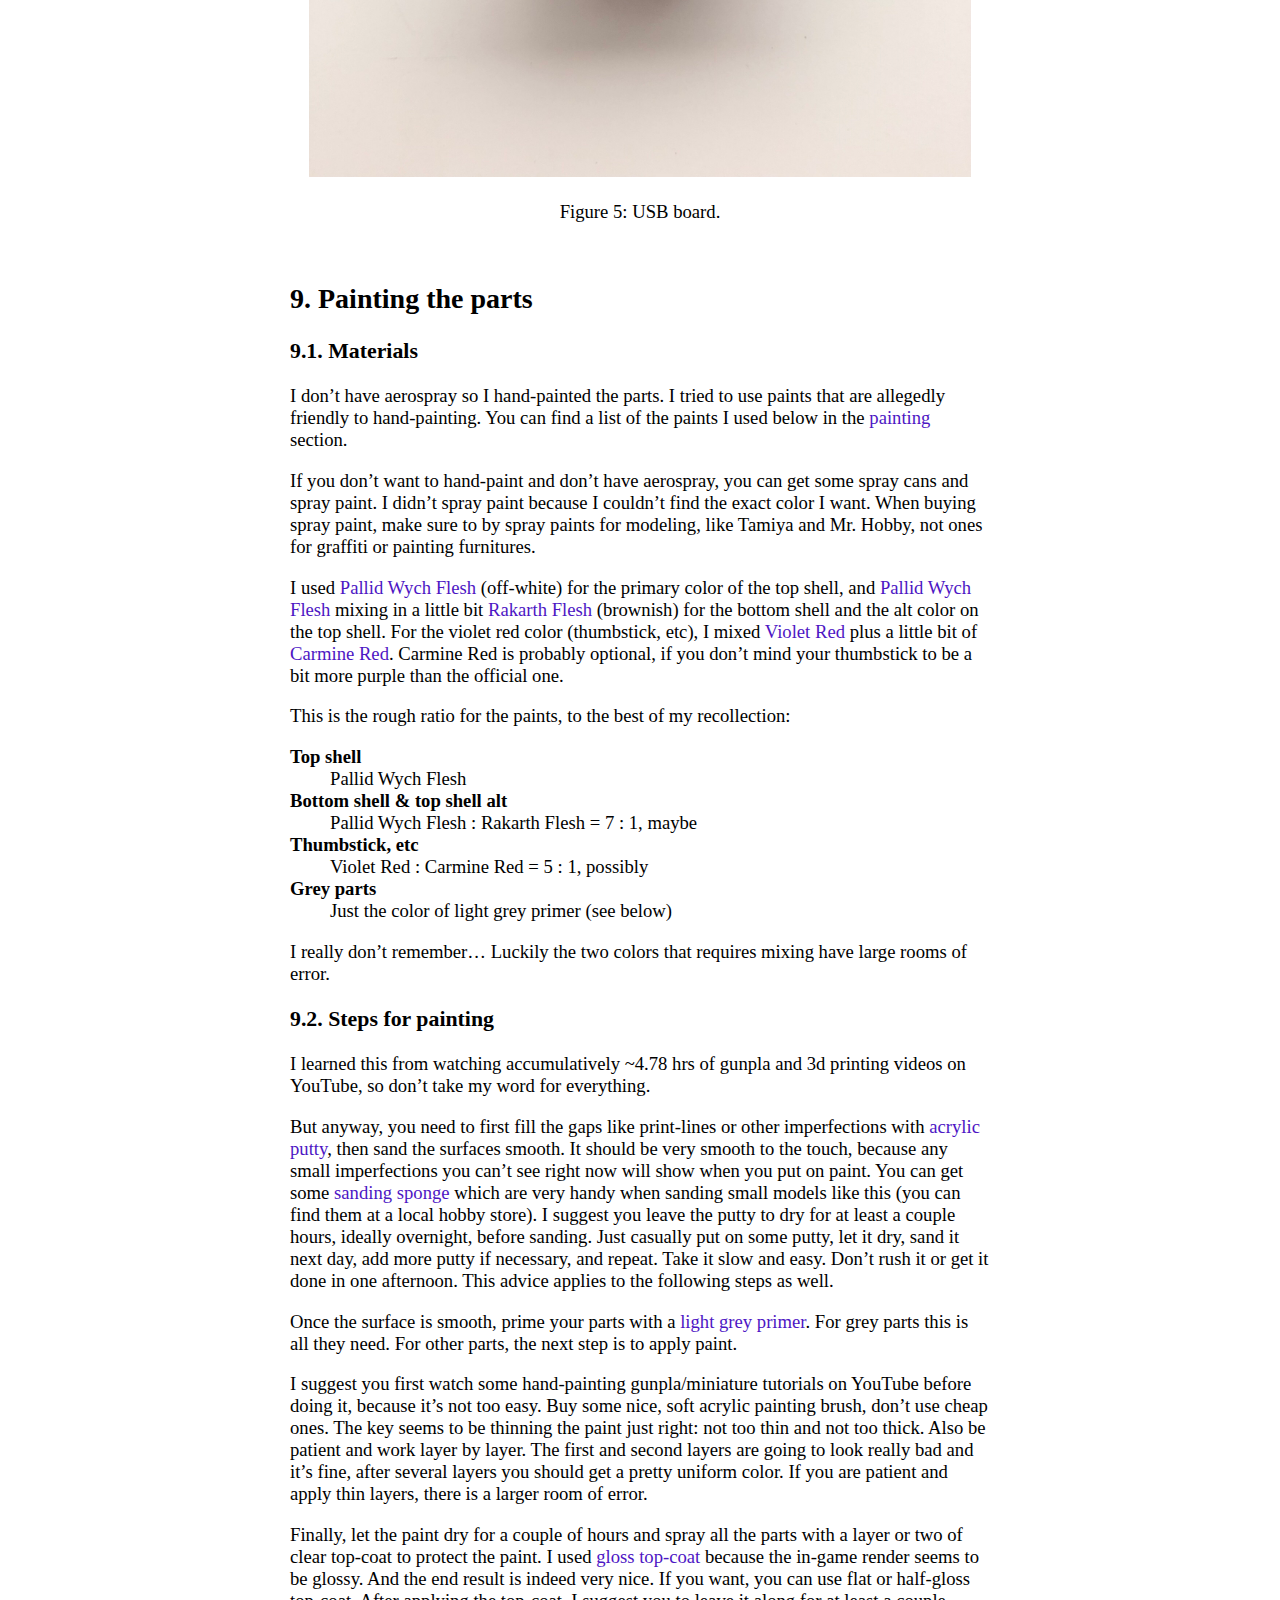
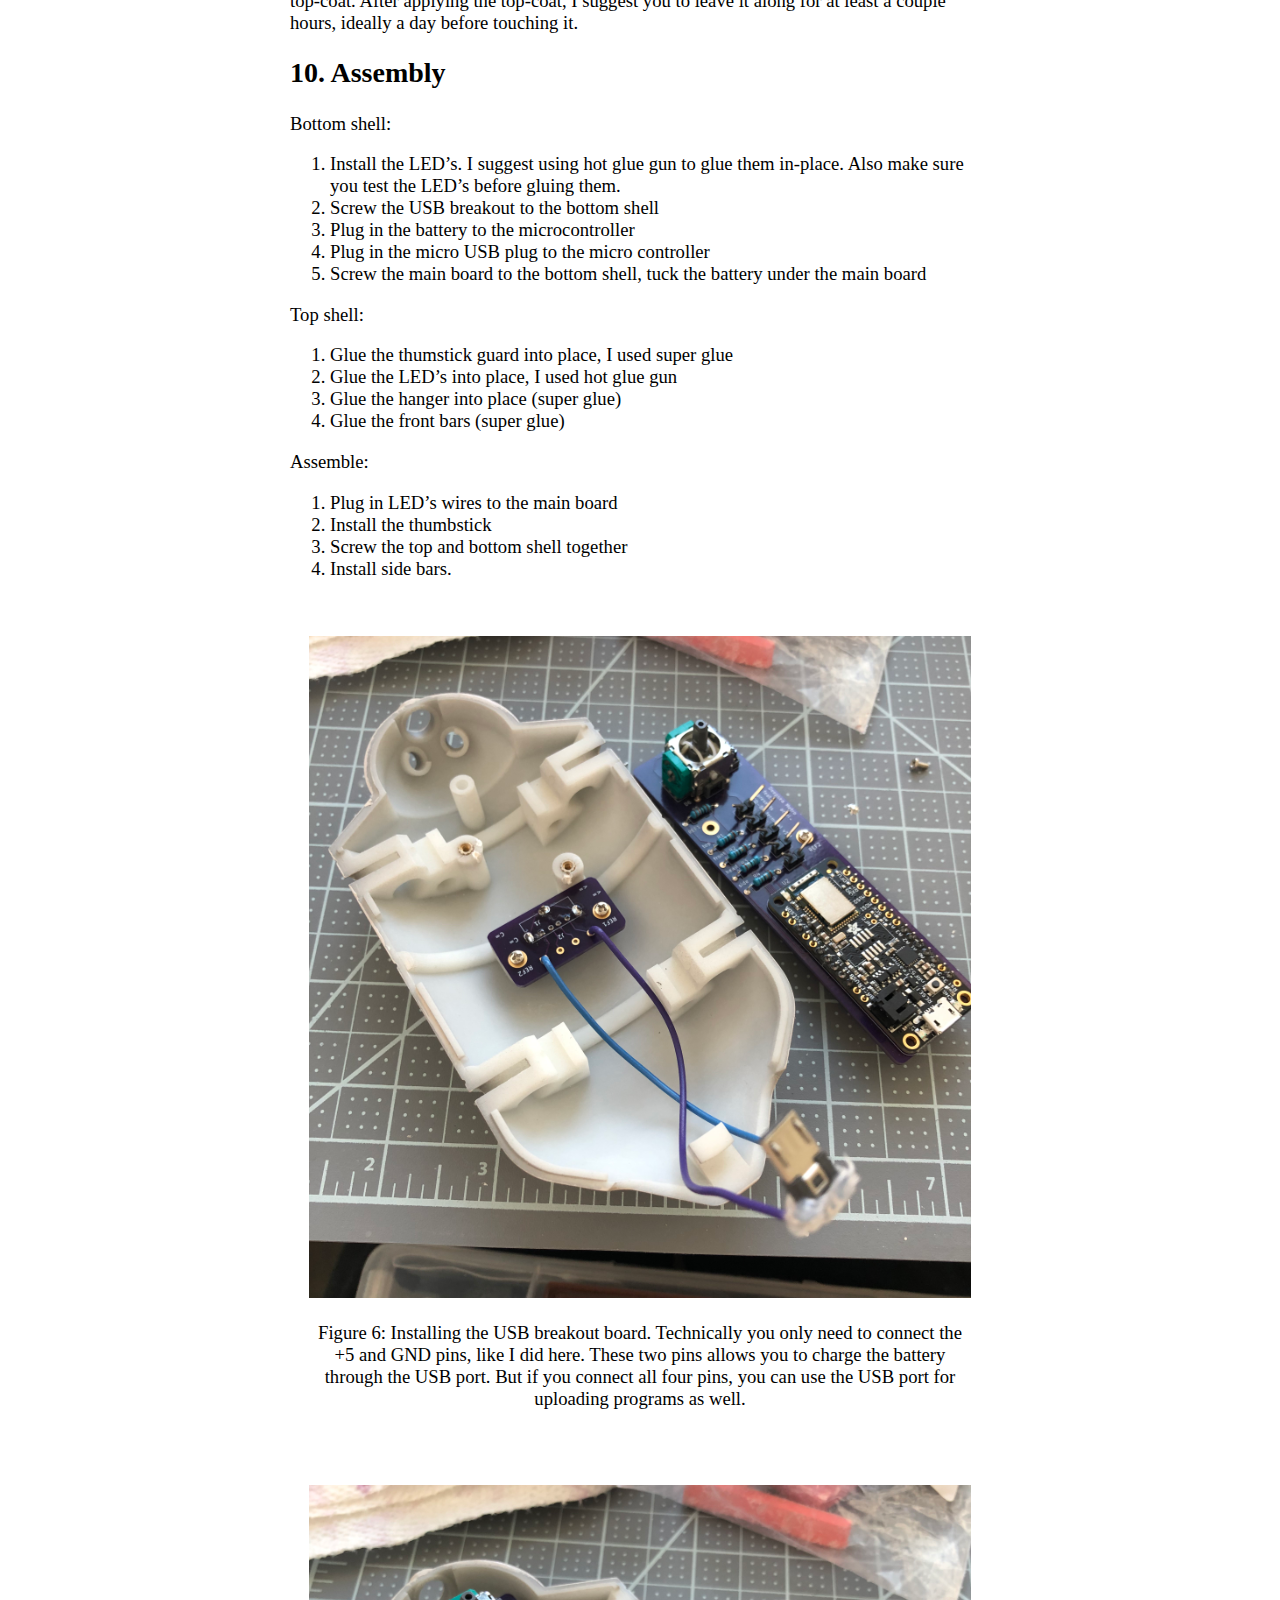
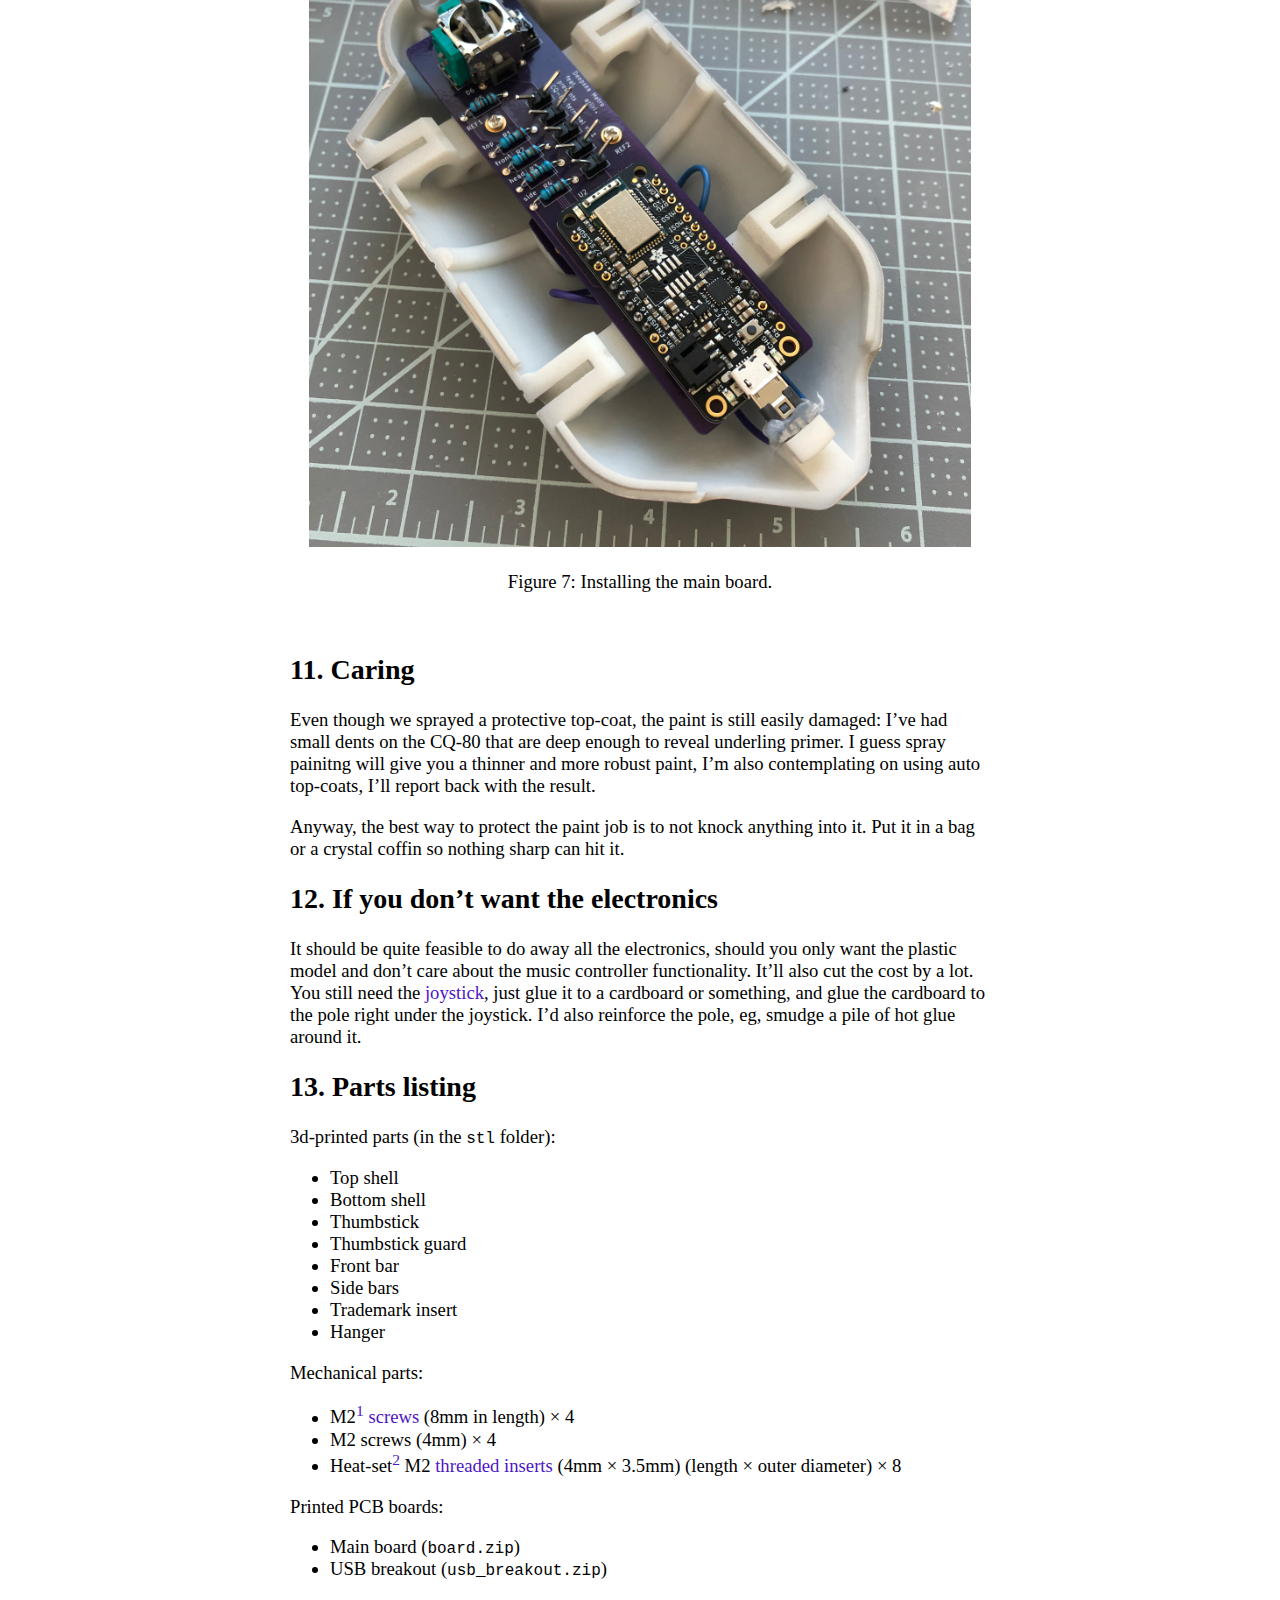
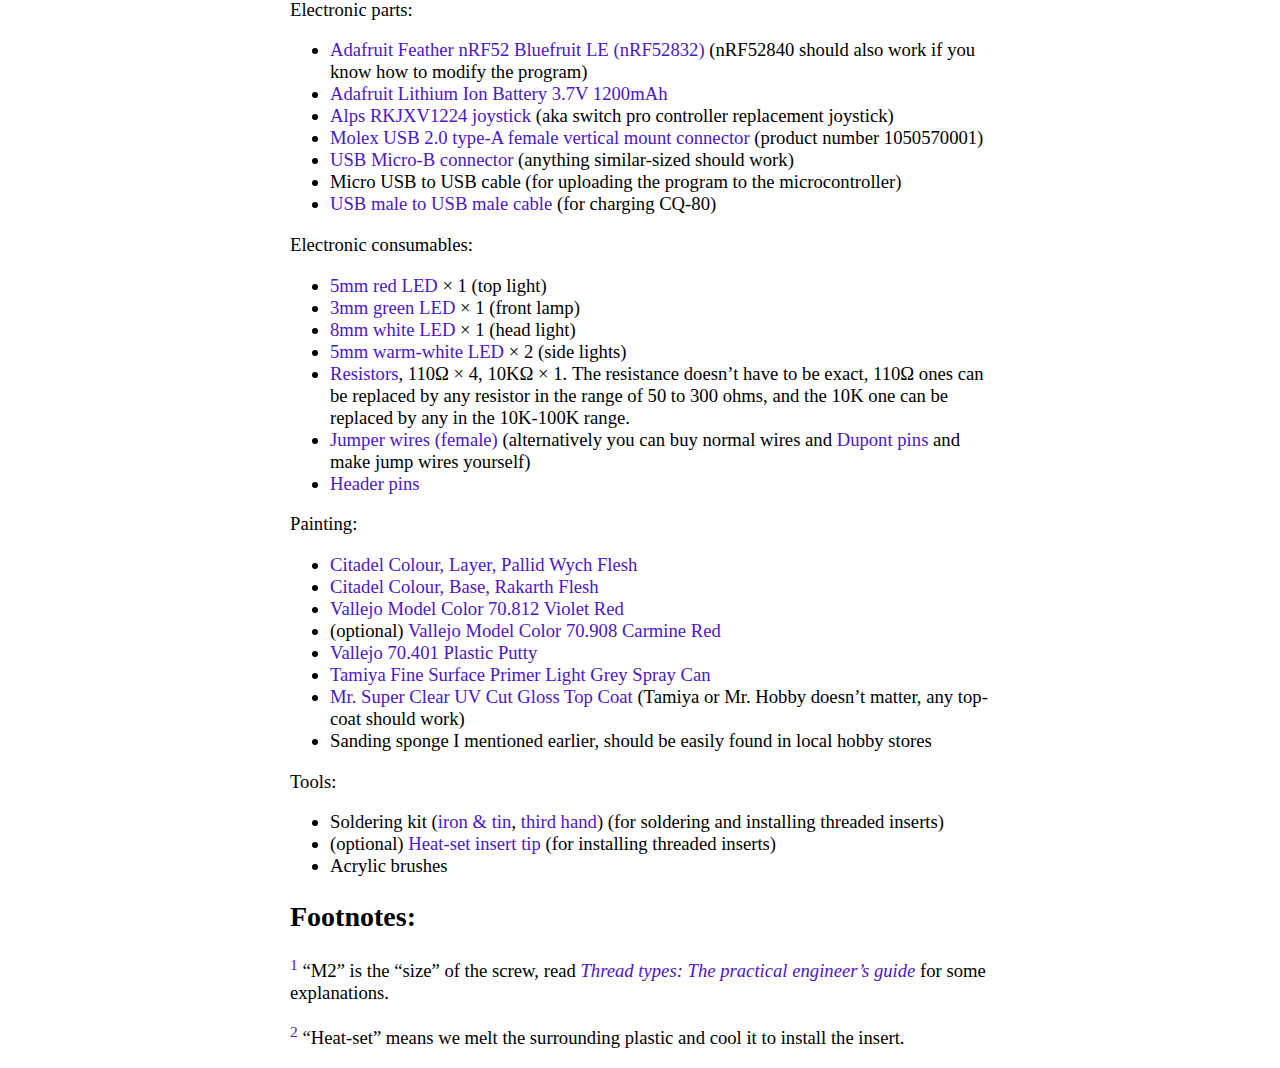
<file: docs/guide-en.html>
<?xml version="1.0" encoding="utf-8"?>
<!DOCTYPE html PUBLIC "-//W3C//DTD XHTML 1.0 Strict//EN"
"http://www.w3.org/TR/xhtml1/DTD/xhtml1-strict.dtd">
<html xmlns="http://www.w3.org/1999/xhtml" lang="en" xml:lang="en">
<head>
<!-- 2023-03-30 Thu 17:25 -->
<meta http-equiv="Content-Type" content="text/html;charset=utf-8" />
<meta name="viewport" content="width=device-width, initial-scale=1" />
<title>CQ-80 Terminal Replica DIY Guide</title>
<meta name="author" content="Yuan Fu" />
<meta name="generator" content="Org Mode" />
<style>
  #content { max-width: 60em; margin: auto; }
  .title  { text-align: center;
             margin-bottom: .2em; }
  .subtitle { text-align: center;
              font-size: medium;
              font-weight: bold;
              margin-top:0; }
  .todo   { font-family: monospace; color: red; }
  .done   { font-family: monospace; color: green; }
  .priority { font-family: monospace; color: orange; }
  .tag    { background-color: #eee; font-family: monospace;
            padding: 2px; font-size: 80%; font-weight: normal; }
  .timestamp { color: #bebebe; }
  .timestamp-kwd { color: #5f9ea0; }
  .org-right  { margin-left: auto; margin-right: 0px;  text-align: right; }
  .org-left   { margin-left: 0px;  margin-right: auto; text-align: left; }
  .org-center { margin-left: auto; margin-right: auto; text-align: center; }
  .underline { text-decoration: underline; }
  #postamble p, #preamble p { font-size: 90%; margin: .2em; }
  p.verse { margin-left: 3%; }
  pre {
    border: 1px solid #e6e6e6;
    border-radius: 3px;
    background-color: #f2f2f2;
    padding: 8pt;
    font-family: monospace;
    overflow: auto;
    margin: 1.2em;
  }
  pre.src {
    position: relative;
    overflow: auto;
  }
  pre.src:before {
    display: none;
    position: absolute;
    top: -8px;
    right: 12px;
    padding: 3px;
    color: #555;
    background-color: #f2f2f299;
  }
  pre.src:hover:before { display: inline; margin-top: 14px;}
  /* Languages per Org manual */
  pre.src-asymptote:before { content: 'Asymptote'; }
  pre.src-awk:before { content: 'Awk'; }
  pre.src-authinfo::before { content: 'Authinfo'; }
  pre.src-C:before { content: 'C'; }
  /* pre.src-C++ doesn't work in CSS */
  pre.src-clojure:before { content: 'Clojure'; }
  pre.src-css:before { content: 'CSS'; }
  pre.src-D:before { content: 'D'; }
  pre.src-ditaa:before { content: 'ditaa'; }
  pre.src-dot:before { content: 'Graphviz'; }
  pre.src-calc:before { content: 'Emacs Calc'; }
  pre.src-emacs-lisp:before { content: 'Emacs Lisp'; }
  pre.src-fortran:before { content: 'Fortran'; }
  pre.src-gnuplot:before { content: 'gnuplot'; }
  pre.src-haskell:before { content: 'Haskell'; }
  pre.src-hledger:before { content: 'hledger'; }
  pre.src-java:before { content: 'Java'; }
  pre.src-js:before { content: 'Javascript'; }
  pre.src-latex:before { content: 'LaTeX'; }
  pre.src-ledger:before { content: 'Ledger'; }
  pre.src-lisp:before { content: 'Lisp'; }
  pre.src-lilypond:before { content: 'Lilypond'; }
  pre.src-lua:before { content: 'Lua'; }
  pre.src-matlab:before { content: 'MATLAB'; }
  pre.src-mscgen:before { content: 'Mscgen'; }
  pre.src-ocaml:before { content: 'Objective Caml'; }
  pre.src-octave:before { content: 'Octave'; }
  pre.src-org:before { content: 'Org mode'; }
  pre.src-oz:before { content: 'OZ'; }
  pre.src-plantuml:before { content: 'Plantuml'; }
  pre.src-processing:before { content: 'Processing.js'; }
  pre.src-python:before { content: 'Python'; }
  pre.src-R:before { content: 'R'; }
  pre.src-ruby:before { content: 'Ruby'; }
  pre.src-sass:before { content: 'Sass'; }
  pre.src-scheme:before { content: 'Scheme'; }
  pre.src-screen:before { content: 'Gnu Screen'; }
  pre.src-sed:before { content: 'Sed'; }
  pre.src-sh:before { content: 'shell'; }
  pre.src-sql:before { content: 'SQL'; }
  pre.src-sqlite:before { content: 'SQLite'; }
  /* additional languages in org.el's org-babel-load-languages alist */
  pre.src-forth:before { content: 'Forth'; }
  pre.src-io:before { content: 'IO'; }
  pre.src-J:before { content: 'J'; }
  pre.src-makefile:before { content: 'Makefile'; }
  pre.src-maxima:before { content: 'Maxima'; }
  pre.src-perl:before { content: 'Perl'; }
  pre.src-picolisp:before { content: 'Pico Lisp'; }
  pre.src-scala:before { content: 'Scala'; }
  pre.src-shell:before { content: 'Shell Script'; }
  pre.src-ebnf2ps:before { content: 'ebfn2ps'; }
  /* additional language identifiers per "defun org-babel-execute"
       in ob-*.el */
  pre.src-cpp:before  { content: 'C++'; }
  pre.src-abc:before  { content: 'ABC'; }
  pre.src-coq:before  { content: 'Coq'; }
  pre.src-groovy:before  { content: 'Groovy'; }
  /* additional language identifiers from org-babel-shell-names in
     ob-shell.el: ob-shell is the only babel language using a lambda to put
     the execution function name together. */
  pre.src-bash:before  { content: 'bash'; }
  pre.src-csh:before  { content: 'csh'; }
  pre.src-ash:before  { content: 'ash'; }
  pre.src-dash:before  { content: 'dash'; }
  pre.src-ksh:before  { content: 'ksh'; }
  pre.src-mksh:before  { content: 'mksh'; }
  pre.src-posh:before  { content: 'posh'; }
  /* Additional Emacs modes also supported by the LaTeX listings package */
  pre.src-ada:before { content: 'Ada'; }
  pre.src-asm:before { content: 'Assembler'; }
  pre.src-caml:before { content: 'Caml'; }
  pre.src-delphi:before { content: 'Delphi'; }
  pre.src-html:before { content: 'HTML'; }
  pre.src-idl:before { content: 'IDL'; }
  pre.src-mercury:before { content: 'Mercury'; }
  pre.src-metapost:before { content: 'MetaPost'; }
  pre.src-modula-2:before { content: 'Modula-2'; }
  pre.src-pascal:before { content: 'Pascal'; }
  pre.src-ps:before { content: 'PostScript'; }
  pre.src-prolog:before { content: 'Prolog'; }
  pre.src-simula:before { content: 'Simula'; }
  pre.src-tcl:before { content: 'tcl'; }
  pre.src-tex:before { content: 'TeX'; }
  pre.src-plain-tex:before { content: 'Plain TeX'; }
  pre.src-verilog:before { content: 'Verilog'; }
  pre.src-vhdl:before { content: 'VHDL'; }
  pre.src-xml:before { content: 'XML'; }
  pre.src-nxml:before { content: 'XML'; }
  /* add a generic configuration mode; LaTeX export needs an additional
     (add-to-list 'org-latex-listings-langs '(conf " ")) in .emacs */
  pre.src-conf:before { content: 'Configuration File'; }

  table { border-collapse:collapse; }
  caption.t-above { caption-side: top; }
  caption.t-bottom { caption-side: bottom; }
  td, th { vertical-align:top;  }
  th.org-right  { text-align: center;  }
  th.org-left   { text-align: center;   }
  th.org-center { text-align: center; }
  td.org-right  { text-align: right;  }
  td.org-left   { text-align: left;   }
  td.org-center { text-align: center; }
  dt { font-weight: bold; }
  .footpara { display: inline; }
  .footdef  { margin-bottom: 1em; }
  .figure { padding: 1em; }
  .figure p { text-align: center; }
  .equation-container {
    display: table;
    text-align: center;
    width: 100%;
  }
  .equation {
    vertical-align: middle;
  }
  .equation-label {
    display: table-cell;
    text-align: right;
    vertical-align: middle;
  }
  .inlinetask {
    padding: 10px;
    border: 2px solid gray;
    margin: 10px;
    background: #ffffcc;
  }
  #org-div-home-and-up
   { text-align: right; font-size: 70%; white-space: nowrap; }
  textarea { overflow-x: auto; }
  .linenr { font-size: smaller }
  .code-highlighted { background-color: #ffff00; }
  .org-info-js_info-navigation { border-style: none; }
  #org-info-js_console-label
    { font-size: 10px; font-weight: bold; white-space: nowrap; }
  .org-info-js_search-highlight
    { background-color: #ffff00; color: #000000; font-weight: bold; }
  .org-svg { }
</style>
<link id="style" rel="stylesheet" type="text/css" href="./style.css"/>
</head>
<body>
<div id="content" class="content">
<h1 class="title">CQ-80 Terminal Replica DIY Guide</h1>
<div id="table-of-contents" role="doc-toc">
<h2>Table of Contents</h2>
<div id="text-table-of-contents" role="doc-toc">
<ul>
<li><a href="#org2df2f62">1. Overview</a></li>
<li><a href="#orgd04682d">2. Download files</a></li>
<li><a href="#orga68a32b">3. 3d-printed parts</a></li>
<li><a href="#org5facbb4">4. Fitting the parts</a></li>
<li><a href="#org5b10d59">5. Install threaded inserts to the printed parts</a></li>
<li><a href="#orgc33d90e">6. Uploading the program to the microcontroller</a></li>
<li><a href="#orgb821247">7. Printing PCB boards</a></li>
<li><a href="#org5c5739d">8. Soldering electronic parts</a></li>
<li><a href="#org54167b5">9. Painting the parts</a>
<ul>
<li><a href="#org892288e">9.1. Materials</a></li>
<li><a href="#orgbf34d4d">9.2. Steps for painting</a></li>
</ul>
</li>
<li><a href="#orgf6010ab">10. Assembly</a></li>
<li><a href="#orgf74ff15">11. Caring</a></li>
<li><a href="#org31e27bd">12. If you don’t want the electronics</a></li>
<li><a href="#orga6b30d4">13. Parts listing</a></li>
</ul>
</div>
</div>

<div id="outline-container-org2df2f62" class="outline-2">
<h2 id="org2df2f62"><span class="section-number-2">1.</span> Overview</h2>
<div class="outline-text-2" id="text-1">
<p>
The CQ-80 replica is made of 3d-printed parts and (mostly) off-the-shelf electronic parts. The electronics allow it to connect to a computer via Bluetooth and control music playback. (It’s possible to exclude electronics, see below.)
</p>

<p>
To make the replica, you need to 3d-print the parts, paint them, buy all the electronics, solder them, upload a program to the microcontroller, and finally assemble everything together. I’d say that fitting the parts and painting them are the most difficult and time-consuming steps in the whole process.
</p>

<p>
Disclaimer: I’m an utter armature on 3d modeling, electronics and model painting. So dispite my best effort, there are short-comings all over the place. If you have any suggestion/feedback, I appreciate them very much.
</p>

<p>
NOTE!! The v3.0 (the latest) 3D models doesn’t match some of the photos below (taken from a v2.1 model), because I’ve made updates to the model but haven’t printed them yet (because reasons). But those changes are mostly minor, so it shouldn’t be a problem.
</p>
</div>
</div>

<div id="outline-container-orgd04682d" class="outline-2">
<h2 id="orgd04682d"><span class="section-number-2">2.</span> Download files</h2>
<div class="outline-text-2" id="text-2">
<p>
Download model and PCB files from here: TODO (it just links to the GitHub release). Unpack it and you should see two directory, <code>stl</code> ad <code>controller</code>, and two zip files, <code>board.zip</code>, <code>usb_breakout.zip</code>. The <code>stl</code> directory contains 3d model files; the <code>controller</code> directory is the Arduino program, and <code>board.zip</code> and <code>usb_breakout.zip</code> are files for printing the PCB board. Their use are explained as we go through each step.
</p>
</div>
</div>

<div id="outline-container-orga68a32b" class="outline-2">
<h2 id="orga68a32b"><span class="section-number-2">3.</span> 3d-printed parts</h2>
<div class="outline-text-2" id="text-3">
<p>
There are eight parts: the top and bottom shells, thumbstick and thumbstick guard, front bar, left and right side bars, the trademark insert on the top, and the hanger at the tail. The 3d model files for them are in the <code>stl</code> folder. I combined smaller parts together into a single file, so you only need to print three main parts: the top shell, the bottom shell, and the small parts combined.
</p>

<p>
I made the trade mark insert a separate piece, so you can design a custom insert and use that instead.
</p>


<div id="orgf6b316c" class="figure">
<p><img src="./img/parts-expl.jpeg" alt="parts-expl.jpeg" width="100%" />
</p>
<p><span class="figure-number">Figure 1: </span>3d-printed parts and their canonical name</p>
</div>

<p>
I recommend printing using resin. MJF or SLS are ok, but they have fuzzy detail and uneven surface, and we don’t need the strength they provide. A strong resin is more than enough for our parts. Don’t use FDM. Its resolution is too low, and some structures in the parts simply cannot be printed with FDM.
</p>

<p>
I used pcbway.com for printing, they so much cheaper than sites like Shapeways and Xometry, and the result is not bad. If you are not concerned with budget, you can try Xometry, their quality is top-notch (but I haven’t tried their resin prints, only SLS prints). On pcbway.com I printed the top and bottom shell with Resin Somos EvoLVe 128, and the small parts with Resin UTR 8220. All three parts combined costs around $50 including shipping, really can’t complain.
</p>

<p>
[Here is a description of 3d-printing technologies I mentioned above: <a href="https://formlabs.com/blog/fdm-vs-sla-vs-sls-how-to-choose-the-right-3d-printing-technology/">3D Printing Technology Comparison: FDM vs. SLA vs. SLS</a>. SLS and MJF are quite similar, what it says about SLS pretty much applies to MJF too.]
</p>
</div>
</div>

<div id="outline-container-org5facbb4" class="outline-2">
<h2 id="org5facbb4"><span class="section-number-2">4.</span> Fitting the parts</h2>
<div class="outline-text-2" id="text-4">
<p>
Once you receive the parts, you need to sand/file them a bit here and their so everything fits together. The fitting in the digital model is pretty tight, since you can always sand down tight fits but it’s really hard to fix a loose fit.
</p>

<p>
You can get some small files (round, square and flat) from local hobby stores, they are very handy for fitting parts.
</p>
</div>
</div>

<div id="outline-container-org5b10d59" class="outline-2">
<h2 id="org5b10d59"><span class="section-number-2">5.</span> Install threaded inserts to the printed parts</h2>
<div class="outline-text-2" id="text-5">
<p>
Out of the eight parts, top and bottom shell are fastened together by two screws, thumbstick guard and hanger are glued to the top shell, and trademark insert and side bars are friction-fit. The PCB board and USB breakout board are screwed into the bottom shell.
</p>

<p>
Therefore, we need to install threaded inserts to top and bottom shells. The parts are designed to use <a href="#orgff3ba61">M2 screws</a> and <a href="#org2d99e7d">M2 threaded inserts</a>. Here is a tutorial on installing heat-set inserts: <i><a href="https://markforged.com/resources/blog/heat-set-inserts">Using Heat Set Inserts</a></i>. You need <a href="#org4abdb98">iron</a> and <a href="#org232f153">heat-set insert tip</a> (or just the iron tip, it works ok). <i>Do not press too hard</i> when installing threaded inserts: the resin is strong but brittle, and is heat-resistant, so pressing too hard will break it. Be patient and press it in little by little.
</p>

<p>
Install inserts on these places:
</p>


<div id="orgf3bb224" class="figure">
<p><img src="./img/top-expl.jpeg" alt="top-expl.jpeg" width="100%" />
</p>
<p><span class="figure-number">Figure 2: </span>Top shell</p>
</div>


<div id="orgc11fe6f" class="figure">
<p><img src="./img/bottom-expl.jpeg" alt="bottom-expl.jpeg" width="100%" />
</p>
<p><span class="figure-number">Figure 3: </span>Bottom shell</p>
</div>
</div>
</div>

<div id="outline-container-orgc33d90e" class="outline-2">
<h2 id="orgc33d90e"><span class="section-number-2">6.</span> Uploading the program to the microcontroller</h2>
<div class="outline-text-2" id="text-6">
<p>
You need a computer, a micro-usb cable and the <a href="#orge94ee3e">Adafruit microcontroller</a>.
</p>

<ol class="org-ol">
<li>Follow this guide—<a href="https://learn.adafruit.com/bluefruit-nrf52-feather-learning-guide/arduino-bsp-setup">Arduino Support Setup</a>—to install Arduino IDE and support software. The board we use is nRF52832, follow instructions for nRF52832 and ignore ones for nRF52840.</li>
<li>Test that everything is working fine by following this guide—<a href="https://learn.adafruit.com/bluefruit-nrf52-feather-learning-guide/arduino-board-setup">Arduino Board Testing</a>. Don’t skip this step.</li>
<li>Use the Arduino IDE to open <code>/arduino/controller/controller.ino</code>, and hit the right-pointing arrow to upload the program. The board and port settings should be already set by the previous step when we test the board.</li>
</ol>
</div>
</div>

<div id="outline-container-orgb821247" class="outline-2">
<h2 id="orgb821247"><span class="section-number-2">7.</span> Printing PCB boards</h2>
<div class="outline-text-2" id="text-7">
<p>
There are two boards to print, the main board (<code>board.zip</code>) and the USB breakout board (<code>usb_breakout.zip</code>). I used <a href="https://oshpark.com/">OSHPARK</a> to print PCB boards. There are cheaper providers that I haven’t tried like <a href="https://www.pcbway.com/">pcbway</a> and <a href="https://jlcpcb.com/">jlcpcb</a>.
</p>

<p>
Take OSHPARK as an example, go onto their website and click “browse for files”, and choose the zip file for the board, upload it, then hit continue all the way. Use USPS for shipping ;-)
</p>
</div>
</div>

<div id="outline-container-org5c5739d" class="outline-2">
<h2 id="org5c5739d"><span class="section-number-2">8.</span> Soldering electronic parts</h2>
<div class="outline-text-2" id="text-8">
<p>
<i>Test before soldering any parts!</i> Test that the LED’s and resistors work! You’ll be in a world of pain if you find out a resister is bad <i>after</i> you’ve soldered it to the board.
</p>

<ol class="org-ol">
<li>Solder the microcontroller to the <a href="#orge3cc93a">main board</a></li>
<li>Solder the <a href="#org8196f12">joystick</a> to the main board (you need to clip the two nubs under the joystick part because I forgot to create holes on the pcb board design)</li>
<li>Solder the <a href="#org8af8794">USB female connector</a> to the <a href="#orgf8389c0">USB breakout board</a></li>
<li>Connect the <a href="#orgf8389c0">USB breakout board</a> to the <a href="#org77d7cf6">micro-USB connector</a> (the square hole on the breakout is ground)</li>
<li>Solder <a href="#org71fa3df">resistors</a> to the main board (for the LED’s anything around 100ω is fine, for the battery detection, use something large like 10kω)</li>
<li>Solder <a href="#org4c95efa">header pins</a> for the <a href="#org71abe01">LED’s</a> to the main board</li>
<li>Solder some <a href="#org1b6409b">jumper wires</a> to the LED’s and connect them to the header pins on the main board.</li>
</ol>

<p>
Of course, you can use LED’s of whatever color you like, just make sure the dimensions (5mm, 3mm, 8mm) are right.
</p>


<div id="org45fa4f1" class="figure">
<p><img src="./img/board-expl.jpeg" alt="board-expl.jpeg" width="100%" />
</p>
<p><span class="figure-number">Figure 4: </span>Main board</p>
</div>


<div id="orge5dcc23" class="figure">
<p><img src="./img/usb-expl.jpeg" alt="usb-expl.jpeg" width="100%" />
</p>
<p><span class="figure-number">Figure 5: </span>USB board.</p>
</div>
</div>
</div>

<div id="outline-container-org54167b5" class="outline-2">
<h2 id="org54167b5"><span class="section-number-2">9.</span> Painting the parts</h2>
<div class="outline-text-2" id="text-9">
</div>
<div id="outline-container-org892288e" class="outline-3">
<h3 id="org892288e"><span class="section-number-3">9.1.</span> Materials</h3>
<div class="outline-text-3" id="text-9-1">
<p>
I don’t have aerospray so I hand-painted the parts. I tried to use paints that are allegedly friendly to hand-painting. You can find a list of the paints I used below in the <a href="#org18767ca">painting</a> section.
</p>

<p>
If you don’t want to hand-paint and don’t have aerospray, you can get some spray cans and spray paint. I didn’t spray paint because I couldn’t find the exact color I want. When buying spray paint, make sure to by spray paints for modeling, like Tamiya and Mr. Hobby, not ones for graffiti or painting furnitures.
</p>

<p>
I used <a href="#org7f22f92">Pallid Wych Flesh</a> (off-white) for the primary color of the top shell, and <a href="#org7f22f92">Pallid Wych Flesh</a> mixing in a little bit <a href="#org86eaeed">Rakarth Flesh</a> (brownish) for the bottom shell and the alt color on the top shell. For the violet red color (thumbstick, etc), I mixed <a href="#org9191088">Violet Red</a> plus a little bit of <a href="#org41924d9">Carmine Red</a>. Carmine Red is probably optional, if you don’t mind your thumbstick to be a bit more purple than the official one.
</p>

<p>
This is the rough ratio for the paints, to the best of my recollection:
</p>

<dl class="org-dl">
<dt>Top shell</dt><dd>Pallid Wych Flesh</dd>
<dt>Bottom shell &amp; top shell alt</dt><dd>Pallid Wych Flesh : Rakarth Flesh = 7 : 1, maybe</dd>
<dt>Thumbstick, etc</dt><dd>Violet Red : Carmine Red = 5 : 1, possibly</dd>
<dt>Grey parts</dt><dd>Just the color of light grey primer (see below)</dd>
</dl>

<p>
I really don’t remember&#x2026; Luckily the two colors that requires mixing have large rooms of error.
</p>
</div>
</div>

<div id="outline-container-orgbf34d4d" class="outline-3">
<h3 id="orgbf34d4d"><span class="section-number-3">9.2.</span> Steps for painting</h3>
<div class="outline-text-3" id="text-9-2">
<p>
I learned this from watching accumulatively ~4.78 hrs of gunpla and 3d printing videos on YouTube, so don’t take my word for everything.
</p>

<p>
But anyway, you need to first fill the gaps like print-lines or other imperfections with <a href="#orgaf5549b">acrylic putty</a>, then sand the surfaces smooth. It should be very smooth to the touch, because any small imperfections you can’t see right now will show when you put on paint. You can get some <a href="./photos/sanding-sponge.jpeg">sanding sponge</a> which are very handy when sanding small models like this (you can find them at a local hobby store). I suggest you leave the putty to dry for at least a couple hours, ideally overnight, before sanding. Just casually put on some putty, let it dry, sand it next day, add more putty if necessary, and repeat. Take it slow and easy. Don’t rush it or get it done in one afternoon. This advice applies to the following steps as well.
</p>

<p>
Once the surface is smooth, prime your parts with a <a href="#org6988e87">light grey primer</a>. For grey parts this is all they need. For other parts, the next step is to apply paint.
</p>

<p>
I suggest you first watch some hand-painting gunpla/miniature tutorials on YouTube before doing it, because it’s not too easy. Buy some nice, soft acrylic painting brush, don’t use cheap ones. The key seems to be thinning the paint just right: not too thin and not too thick. Also be patient and work layer by layer. The first and second layers are going to look really bad and it’s fine, after several layers you should get a pretty uniform color. If you are patient and apply thin layers, there is a larger room of error.
</p>

<p>
Finally, let the paint dry for a couple of hours and spray all the parts with a layer or two of clear top-coat to protect the paint. I used <a href="#orgfc14b9a">gloss top-coat</a> because the in-game render seems to be glossy. And the end result is indeed very nice. If you want, you can use flat or half-gloss top-coat. After applying the top-coat, I suggest you to leave it along for at least a couple hours, ideally a day before touching it.
</p>
</div>
</div>
</div>

<div id="outline-container-orgf6010ab" class="outline-2">
<h2 id="orgf6010ab"><span class="section-number-2">10.</span> Assembly</h2>
<div class="outline-text-2" id="text-10">
<p>
Bottom shell:
</p>
<ol class="org-ol">
<li>Install the LED’s. I suggest using hot glue gun to glue them in-place. Also make sure you test the LED’s before gluing them.</li>
<li>Screw the USB breakout to the bottom shell</li>
<li>Plug in the battery to the microcontroller</li>
<li>Plug in the micro USB plug to the micro controller</li>
<li>Screw the main board to the bottom shell, tuck the battery under the main board</li>
</ol>

<p>
Top shell:
</p>
<ol class="org-ol">
<li>Glue the thumstick guard into place, I used super glue</li>
<li>Glue the LED’s into place, I used hot glue gun</li>
<li>Glue the hanger into place (super glue)</li>
<li>Glue the front bars (super glue)</li>
</ol>

<p>
Assemble:
</p>
<ol class="org-ol">
<li>Plug in LED’s wires to the main board</li>
<li>Install the thumbstick</li>
<li>Screw the top and bottom shell together</li>
<li>Install side bars.</li>
</ol>


<div id="orgaafadf7" class="figure">
<p><img src="./img/assemble-bottom-1.jpeg" alt="assemble-bottom-1.jpeg" width="100%" />
</p>
<p><span class="figure-number">Figure 6: </span>Installing the USB breakout board. Technically you only need to connect the +5 and GND pins, like I did here. These two pins allows you to charge the battery through the USB port. But if you connect all four pins, you can use the USB port for uploading programs as well.</p>
</div>


<div id="orga73e79b" class="figure">
<p><img src="./img/assemble-bottom-2.jpeg" alt="assemble-bottom-2.jpeg" width="100%" />
</p>
<p><span class="figure-number">Figure 7: </span>Installing the main board.</p>
</div>
</div>
</div>

<div id="outline-container-orgf74ff15" class="outline-2">
<h2 id="orgf74ff15"><span class="section-number-2">11.</span> Caring</h2>
<div class="outline-text-2" id="text-11">
<p>
Even though we sprayed a protective top-coat, the paint is still easily damaged: I’ve had small dents on the CQ-80 that are deep enough to reveal underling primer. I guess spray painitng will give you a thinner and more robust paint, I’m also contemplating on using auto top-coats, I’ll report back with the result.
</p>

<p>
Anyway, the best way to protect the paint job is to not knock anything into it. Put it in a bag or a crystal coffin so nothing sharp can hit it.
</p>
</div>
</div>

<div id="outline-container-org31e27bd" class="outline-2">
<h2 id="org31e27bd"><span class="section-number-2">12.</span> If you don’t want the electronics</h2>
<div class="outline-text-2" id="text-12">
<p>
It should be quite feasible to do away all the electronics, should you only want the plastic model and don’t care about the music controller functionality. It’ll also cut the cost by a lot. You still need the <a href="#org8196f12">joystick</a>, just glue it to a cardboard or something, and glue the cardboard to the pole right under the joystick. I’d also reinforce the pole, eg, smudge a pile of hot glue around it.
</p>
</div>
</div>

<div id="outline-container-orga6b30d4" class="outline-2">
<h2 id="orga6b30d4"><span class="section-number-2">13.</span> Parts listing</h2>
<div class="outline-text-2" id="text-13">
<p>
3d-printed parts (in the <code>stl</code> folder):
</p>
<ul class="org-ul">
<li><a id="orge1584a2"></a> Top shell</li>
<li><a id="org819c1fd"></a> Bottom shell</li>
<li><a id="org7b4439d"></a> Thumbstick</li>
<li><a id="orgbba08e2"></a> Thumbstick guard</li>
<li><a id="org6668fe4"></a> Front bar</li>
<li><a id="org34fbe70"></a> Side bars</li>
<li><a id="orgc707e0e"></a> Trademark insert</li>
<li><a id="org19964bc"></a> Hanger</li>
</ul>

<p>
Mechanical parts:
</p>
<ul class="org-ul">
<li><a id="orgff3ba61"></a> M2<sup><a id="fnr.1" class="footref" href="#fn.1" role="doc-backlink">1</a></sup> <a href="https://www.amazon.com/s?k=M2+screws+12mm&amp;crid=1D6SZEUYTS1PO&amp;sprefix=m2+screws+12m%2Caps%2C265&amp;ref=nb_sb_noss_2">screws</a> (8mm in length) × 4</li>
<li>M2 screws (4mm) × 4</li>
<li><a id="org2d99e7d"></a> Heat-set<sup><a id="fnr.2" class="footref" href="#fn.2" role="doc-backlink">2</a></sup> M2 <a href="https://www.amazon.com/s?k=M2+heat-set+threaded+insert+3.5+x+4&amp;crid=2D95DDIXZW9M3&amp;sprefix=m2+heat-set+threaded+insert+3.5+x+4%2Caps%2C109&amp;ref=nb_sb_noss">threaded inserts</a> (4mm × 3.5mm) (length × outer diameter) × 8</li>
</ul>

<p>
Printed PCB boards:
</p>
<ul class="org-ul">
<li><a id="orge3cc93a"></a> Main board (<code>board.zip</code>)</li>
<li><a id="orgf8389c0"></a> USB breakout (<code>usb_breakout.zip</code>)</li>
</ul>

<p>
Electronic parts:
</p>
<ul class="org-ul">
<li><a id="orge94ee3e"></a> <a href="https://www.adafruit.com/product/3406">Adafruit Feather nRF52 Bluefruit LE (nRF52832)</a> (nRF52840 should also work if you know how to modify the program)</li>
<li><a id="org9610709"></a> <a href="https://www.adafruit.com/product/258">Adafruit Lithium Ion Battery 3.7V 1200mAh</a></li>
<li><a id="org8196f12"></a> <a href="https://www.amazon.com/s?k=switch+pro+controller+replacement+joystick&amp;crid=1QX1NDCLCAWQT&amp;sprefix=switch+pro+controller+replacement+joystick%2Caps%2C212&amp;ref=nb_sb_noss_1">Alps RKJXV1224 joystick</a> (aka switch pro controller replacement joystick)</li>
<li><a id="org8af8794"></a> <a href="https://www.digikey.com/en/products/detail/molex/1050570001/3045207?s=N4IgTCBcDaIOoFkAcA2A7GAtAOQCKDgCAAnwEYAGAVkrTNpPxAF0BfIA">Molex USB 2.0 type-A female vertical mount connector</a> (product number ‎1050570001‎)</li>
<li><a id="org77d7cf6"></a> <a href="https://www.amazon.com/gp/product/B07G5ZY7MH/ref=ppx_yo_dt_b_search_asin_title?ie=UTF8&amp;psc=1">USB Micro-B connector</a> (anything similar-sized should work)</li>
<li>Micro USB to USB cable (for uploading the program to the microcontroller)</li>
<li><a href="https://www.amazon.com/s?k=USB+male+to+USB+male&amp;ref=nb_sb_noss">USB male to USB male cable</a> (for charging CQ-80)</li>
</ul>

<p>
Electronic consumables:
</p>
<ul class="org-ul">
<li><a id="org71abe01"></a> <a href="https://www.amazon.com/s?k=5mm+led&amp;crid=1DRG7DU8VXT7J&amp;sprefix=5mm+led%2Caps%2C145&amp;ref=nb_sb_noss_1">5mm red LED</a> × 1 (top light)</li>
<li><a href="https://www.amazon.com/s?k=3mm+led&amp;crid=4JJ4EKJP17Q3&amp;sprefix=3mm+le%2Caps%2C131&amp;ref=nb_sb_noss_2">3mm green LED</a>  × 1 (front lamp)</li>
<li><a href="https://www.amazon.com/s?k=8mm+led&amp;crid=FJQQ6UVY7NAI&amp;sprefix=8mm+led%2Caps%2C140&amp;ref=nb_sb_noss_1">8mm white LED</a> × 1 (head light)</li>
<li><a href="https://www.amazon.com/s?k=5mm+led&amp;crid=1DRG7DU8VXT7J&amp;sprefix=5mm+led%2Caps%2C145&amp;ref=nb_sb_noss_1">5mm warm-white LED</a> × 2 (side lights)</li>
<li><a id="org71fa3df"></a> <a href="https://www.amazon.com/s?k=resistors&amp;crid=1G02OHEC2Z4WT&amp;sprefix=resistors%2Caps%2C129&amp;ref=nb_sb_noss_1">Resistors</a>, 110Ω × 4, 10KΩ × 1. The resistance doesn’t have to be exact, 110Ω ones can be replaced by any resistor in the range of 50 to 300 ohms, and the 10K one can be replaced by any in the 10K-100K range.</li>
<li><a id="org1b6409b"></a> <a href="https://www.amazon.com/s?k=jumper+wires&amp;crid=JYYBJ45HZ3F3&amp;sprefix=jumper+wire%2Caps%2C144&amp;ref=nb_sb_noss_1">Jumper wires (female)</a> (alternatively you can buy normal wires and <a href="https://www.amazon.com/s?k=dupont+pins&amp;crid=2OT1FVWMB4KVE&amp;sprefix=dupon+pins%2Caps%2C181&amp;ref=nb_sb_noss">Dupont pins</a> and make jump wires yourself)</li>
<li><a id="org4c95efa"></a> <a href="https://www.amazon.com/s?k=header+pins&amp;ref=nb_sb_noss">Header pins</a></li>
</ul>

<p>
<a id="org18767ca"></a>
Painting:
</p>
<ul class="org-ul">
<li><a id="org7f22f92"></a> <a href="https://www.games-workshop.com/en-US/Layer-Pallid-Wych-Flesh-2019">Citadel Colour, Layer, Pallid Wych Flesh</a></li>
<li><a id="org86eaeed"></a> <a href="https://www.games-workshop.com/en-US/Base-Rakarth-Flesh-2019">Citadel Colour, Base, Rakarth Flesh</a></li>
<li><a id="org9191088"></a> <a href="https://acrylicosvallejo.com/en/product/hobby/model-color-en/violet-red-70812/">Vallejo Model Color 70.812 Violet Red</a></li>
<li><a id="org41924d9"></a> (optional) <a href="https://acrylicosvallejo.com/en/product/hobby/model-color-en/carmine-red-70908/">Vallejo Model Color 70.908 Carmine Red</a></li>
<li><a id="orgaf5549b"></a> <a href="https://acrylicosvallejo.com/en/product/crafts/auxiliaries-decorative-arts/plastic-putty/">Vallejo 70.401 Plastic Putty</a></li>
<li><a id="org6988e87"></a> <a href="https://www.tamiyausa.com/shop/finishing/fine-surface-primer-l/">Tamiya Fine Surface Primer Light Grey Spray Can</a></li>
<li><a id="orgfc14b9a"></a> <a href="https://www.mr-hobby.com/en/product2/category_11/272.html">Mr. Super Clear UV Cut Gloss Top Coat</a> (Tamiya or Mr. Hobby doesn’t matter, any top-coat should work)</li>
<li>Sanding sponge I mentioned earlier, should be easily found in local hobby stores</li>
</ul>

<p>
Tools:
</p>
<ul class="org-ul">
<li><a id="org4abdb98"></a> Soldering kit (<a href="https://www.amazon.com/s?k=soldering+iron&amp;crid=3UY9KIX3YB4JO&amp;sprefix=soldering+iron%2Caps%2C133&amp;ref=nb_sb_noss_1">iron &amp; tin</a>, <a href="https://www.amazon.com/s?k=third+hand+soldering&amp;crid=2EU1WDBW62822&amp;sprefix=third+hand+soldering%2Caps%2C189&amp;ref=nb_sb_noss_1">third hand</a>) (for soldering and installing threaded inserts)</li>
<li><a id="org232f153"></a> (optional) <a href="https://www.amazon.com/dp/B08B17VQLD?psc=1&amp;ref=ppx_yo2ov_dt_b_product_details">Heat-set insert tip</a> (for installing threaded inserts)</li>
<li>Acrylic brushes</li>
</ul>
</div>
</div>
<div id="footnotes">
<h2 class="footnotes">Footnotes: </h2>
<div id="text-footnotes">

<div class="footdef"><sup><a id="fn.1" class="footnum" href="#fnr.1" role="doc-backlink">1</a></sup> <div class="footpara" role="doc-footnote"><p class="footpara">
“M2” is the “size” of the screw, read <i><a href="https://www.hubs.com/knowledge-base/thread-types/">Thread types: The practical engineer’s guide</a></i> for some explanations.
</p></div></div>

<div class="footdef"><sup><a id="fn.2" class="footnum" href="#fnr.2" role="doc-backlink">2</a></sup> <div class="footpara" role="doc-footnote"><p class="footpara">
“Heat-set” means we melt the surrounding plastic and cool it to install the insert.
</p></div></div>


</div>
</div></div>
</body>
</html>
</file>
<file: style.css>
body {
    width: 700px;
    margin: auto;
    font-size: 14pt;
    font-family: Charter, serif;
}
</file>
<file: docs/style.css>
body {
    width: 700px;
    margin: auto;
    font-size: 14pt;
    font-family: Charter, Georgia, system-serif;
}

code {
    font-size: 12pt;
}

:link, :visited {
    text-decoration: none;
    color: #4D16C4;
}

:link:hover {
    text-decoration: underline;
}
</file>
